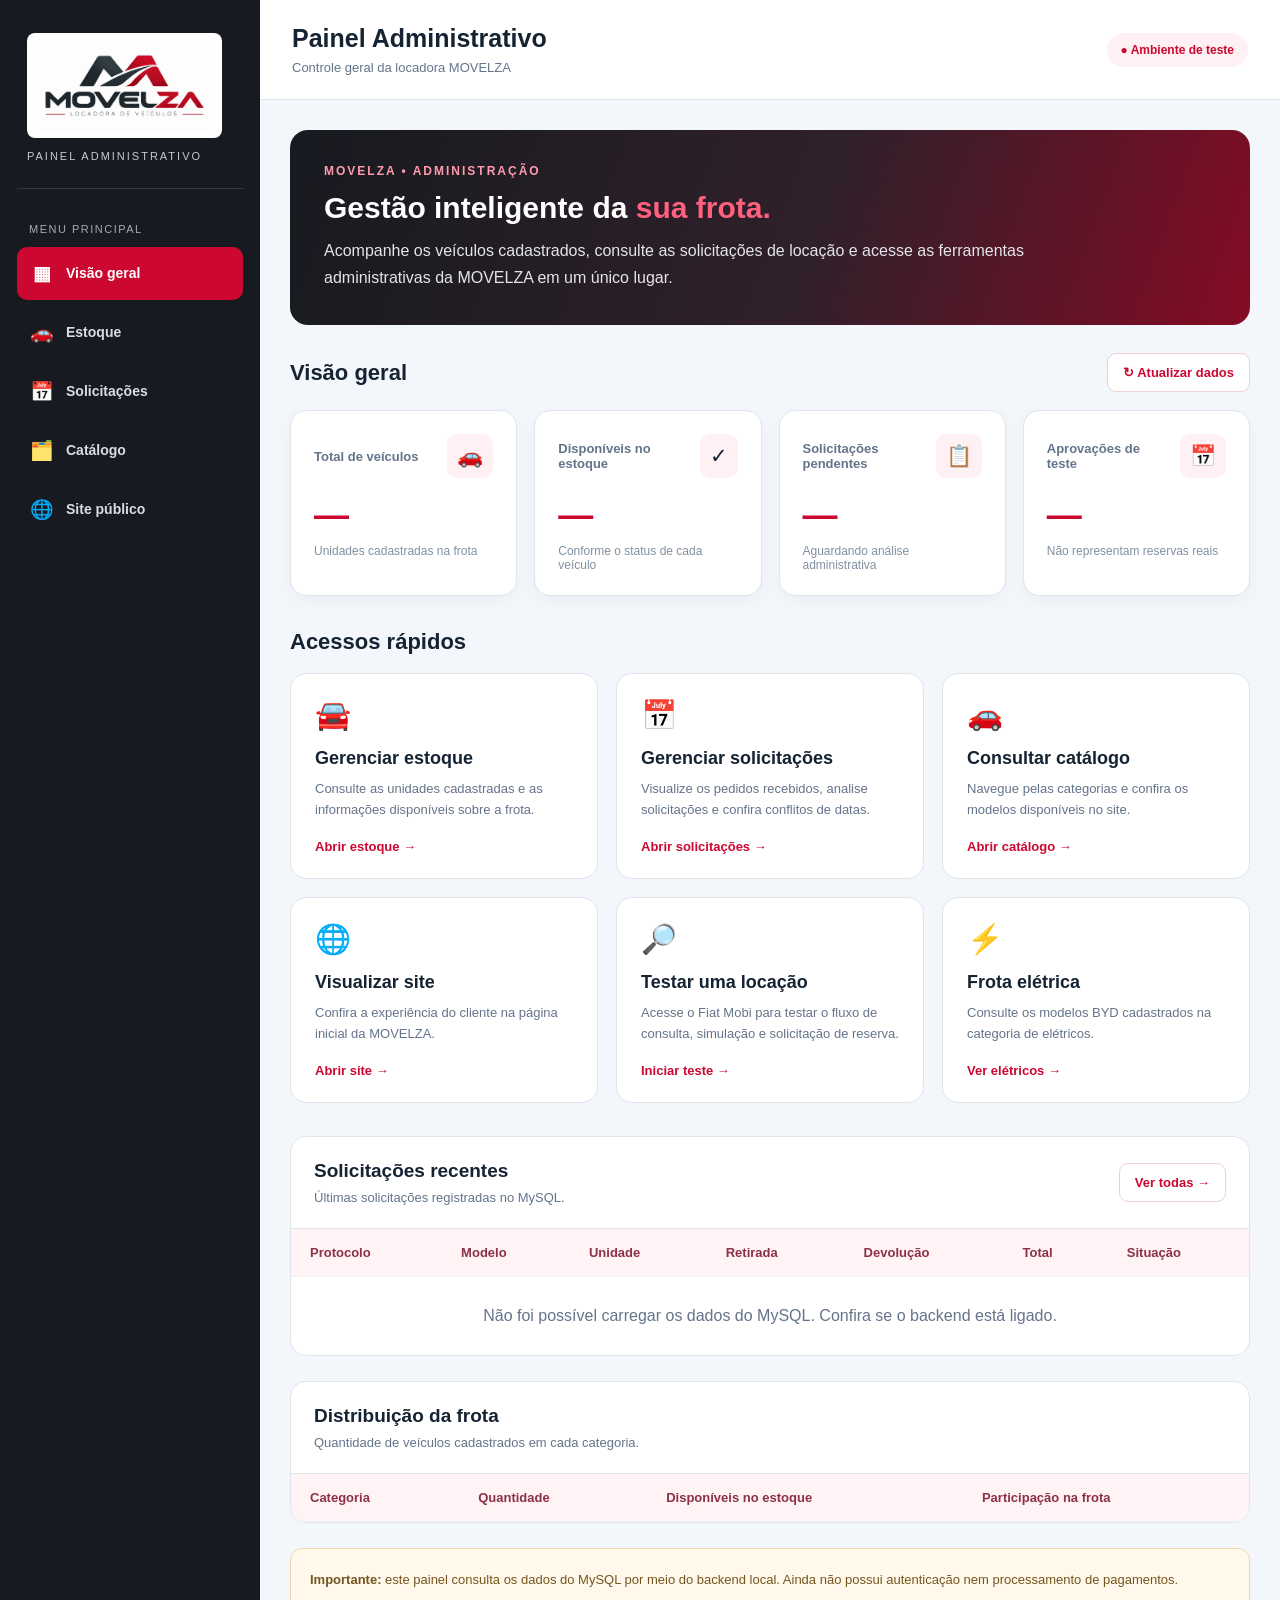
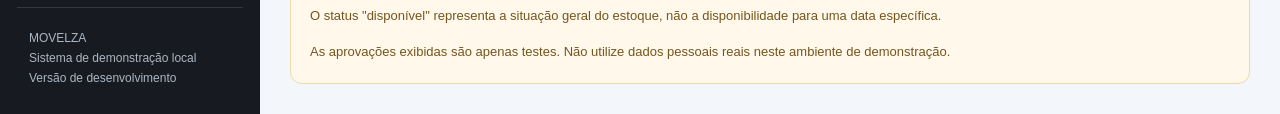
<file: frontend/admin.html>
<!DOCTYPE html>
<html lang="pt-BR">
<head>
  <meta charset="UTF-8">
  <meta name="viewport" content="width=device-width, initial-scale=1.0">
  <title>Painel Administrativo | MOVELZA</title>

  <style>
    :root {
      --vermelho: #cc0830;
      --vermelho-escuro: #a50727;
      --grafite: #171a20;
      --fundo: #f3f6fa;
      --borda: #e0e5ec;
      --texto: #152333;
      --cinza: #64748b;
    }

    * {
      box-sizing: border-box;
    }

    body {
      margin: 0;
      font-family: Arial, sans-serif;
      background: var(--fundo);
      color: var(--texto);
    }

    a {
      color: inherit;
      text-decoration: none;
    }

    button {
      font: inherit;
      cursor: pointer;
    }

    .app {
      display: flex;
      min-height: 100vh;
    }

    .sidebar {
      width: 260px;
      flex-shrink: 0;
      background: var(--grafite);
      color: white;
      padding: 25px 17px;
      display: flex;
      flex-direction: column;
    }

    .marca {
      padding: 8px 10px 26px;
      border-bottom: 1px solid #ffffff20;
      margin-bottom: 22px;
    }

    .marca img {
      display: block;
      width: 195px;
      max-width: 100%;
      height: auto;
      background: white;
      border-radius: 8px;
      padding: 7px;
    }

    .marca small {
      display: block;
      margin-top: 12px;
      color: #c2cad4;
      letter-spacing: 2px;
      font-size: 11px;
    }

    .menu-titulo {
      color: #a4aab3;
      font-size: 11px;
      text-transform: uppercase;
      letter-spacing: 1.5px;
      margin: 12px;
    }

    .menu-link {
      display: flex;
      align-items: center;
      gap: 12px;
      padding: 15px 13px;
      margin-bottom: 6px;
      border-radius: 10px;
      color: #d9dce2;
      font-size: 14px;
      font-weight: bold;
      transition: 0.2s;
    }

    .menu-link:hover {
      background: #ffffff15;
      color: white;
    }

    .menu-link.ativo {
      background: var(--vermelho);
      color: white;
    }

    .menu-icone {
      width: 24px;
      text-align: center;
      font-size: 19px;
    }

    .sidebar-rodape {
      margin-top: auto;
      border-top: 1px solid #ffffff20;
      padding: 20px 12px 0;
      color: #adb7c3;
      font-size: 12px;
      line-height: 1.7;
    }

    .principal {
      flex: 1;
      min-width: 0;
    }

    .topbar {
      display: flex;
      align-items: center;
      justify-content: space-between;
      gap: 16px;
      flex-wrap: wrap;
      padding: 24px 32px;
      background: white;
      border-bottom: 1px solid var(--borda);
    }

    .topbar h1 {
      margin: 0;
      font-size: 25px;
    }

    .topbar p {
      margin: 7px 0 0;
      color: var(--cinza);
      font-size: 13px;
    }

    .ambiente {
      padding: 10px 14px;
      border-radius: 30px;
      background: #fff0f3;
      color: var(--vermelho);
      font-size: 12px;
      font-weight: bold;
    }

    .conteudo {
      max-width: 1500px;
      margin: auto;
      padding: 30px;
    }

    .boas-vindas {
      background: linear-gradient(
        110deg,
        #171a20 0%,
        #30202a 55%,
        #850b24 100%
      );
      border-radius: 18px;
      color: white;
      padding: 34px;
      margin-bottom: 28px;
    }

    .boas-vindas .subtitulo {
      color: #ff9bad;
      letter-spacing: 2px;
      font-size: 12px;
      font-weight: bold;
      margin-bottom: 13px;
    }

    .boas-vindas h2 {
      margin: 0 0 12px;
      font-size: 30px;
    }

    .boas-vindas h2 span {
      color: #ff607e;
    }

    .boas-vindas p {
      color: #e3e5e9;
      line-height: 1.7;
      margin: 0;
      max-width: 750px;
    }

    .secao-titulo {
      display: flex;
      justify-content: space-between;
      align-items: center;
      gap: 15px;
      flex-wrap: wrap;
      margin-bottom: 18px;
    }

    .secao-titulo h2 {
      margin: 0;
      font-size: 22px;
    }

    .atualizar,
    .botao-link {
      display: inline-block;
      background: white;
      color: var(--vermelho);
      border: 1px solid #efd0d7;
      border-radius: 9px;
      padding: 11px 15px;
      font-size: 13px;
      font-weight: bold;
    }

    .atualizar:hover,
    .botao-link:hover {
      background: #fff0f3;
    }

    .indicadores {
      display: grid;
      grid-template-columns: repeat(4, minmax(0, 1fr));
      gap: 17px;
      margin-bottom: 33px;
    }

    .indicador {
      background: white;
      border: 1px solid var(--borda);
      border-radius: 16px;
      padding: 23px;
      box-shadow: 0 6px 18px #17233009;
    }

    .indicador-topo {
      display: flex;
      align-items: center;
      justify-content: space-between;
      gap: 10px;
      margin-bottom: 17px;
    }

    .indicador-topo span:first-child {
      font-size: 13px;
      font-weight: bold;
      color: var(--cinza);
    }

    .indicador-icone {
      background: #fff0f3;
      border-radius: 10px;
      padding: 10px;
      font-size: 21px;
    }

    .indicador strong {
      display: block;
      color: var(--vermelho);
      font-size: 35px;
    }

    .indicador small {
      display: block;
      color: #8190a1;
      font-size: 12px;
      margin-top: 9px;
    }

    .atalhos {
      display: grid;
      grid-template-columns: repeat(3, minmax(0, 1fr));
      gap: 18px;
      margin-bottom: 33px;
    }

    .atalho {
      display: flex;
      flex-direction: column;
      min-height: 205px;
      padding: 24px;
      background: white;
      border: 1px solid var(--borda);
      border-radius: 16px;
      transition: 0.2s;
    }

    .atalho:hover {
      transform: translateY(-4px);
      border-color: #f2b5c3;
      box-shadow: 0 12px 25px #17233015;
    }

    .atalho-icone {
      font-size: 29px;
      margin-bottom: 16px;
    }

    .atalho h3 {
      margin: 0 0 10px;
      font-size: 18px;
    }

    .atalho p {
      color: var(--cinza);
      font-size: 13px;
      line-height: 1.6;
      margin: 0 0 18px;
    }

    .atalho .abrir {
      margin-top: auto;
      color: var(--vermelho);
      font-size: 13px;
      font-weight: bold;
    }

    .painel {
      background: white;
      border: 1px solid var(--borda);
      border-radius: 16px;
      overflow: hidden;
      margin-bottom: 25px;
    }

    .painel-cabecalho {
      display: flex;
      justify-content: space-between;
      align-items: center;
      gap: 15px;
      flex-wrap: wrap;
      padding: 23px;
      border-bottom: 1px solid var(--borda);
    }

    .painel-cabecalho h2 {
      margin: 0 0 8px;
      font-size: 19px;
    }

    .painel-cabecalho p {
      margin: 0;
      color: var(--cinza);
      font-size: 13px;
    }

    .tabela-scroll {
      overflow-x: auto;
    }

    table {
      width: 100%;
      min-width: 750px;
      border-collapse: collapse;
    }

    th,
    td {
      text-align: left;
      padding: 16px 19px;
      border-bottom: 1px solid #edf0f4;
      font-size: 13px;
    }

    th {
      background: #fff3f5;
      color: #8c3146;
      font-weight: bold;
    }

    td strong {
      color: var(--texto);
    }

    tr:last-child td {
      border-bottom: none;
    }

    .barra {
      width: 100%;
      height: 9px;
      background: #f0e4e8;
      border-radius: 20px;
      overflow: hidden;
    }

    .barra span {
      display: block;
      height: 100%;
      background: var(--vermelho);
      border-radius: 20px;
    }

    .tag {
      display: inline-block;
      padding: 7px 11px;
      border-radius: 30px;
      background: #edf1f5;
      color: #465569;
      font-size: 12px;
      font-weight: bold;
      white-space: nowrap;
    }

    .tag.pendente {
      background: #fff0d5;
      color: #865600;
    }

    .tag.aprovada,
    .tag.confirmada {
      background: #def7e8;
      color: #157444;
    }

    .tag.recusada,
    .tag.cancelada {
      background: #ffe5e9;
      color: #b11e3b;
    }

    .vazio {
      padding: 30px;
      text-align: center;
      color: var(--cinza);
    }

    .aviso {
      padding: 19px;
      background: #fff8eb;
      border: 1px solid #f0d9a9;
      border-radius: 12px;
      color: #74561e;
      font-size: 13px;
      line-height: 1.8;
    }

    @media (max-width: 1150px) {
      .indicadores {
        grid-template-columns: repeat(2, 1fr);
      }

      .atalhos {
        grid-template-columns: repeat(2, 1fr);
      }
    }

    @media (max-width: 800px) {
      .app {
        display: block;
      }

      .sidebar {
        width: 100%;
        padding: 15px;
      }

      .marca {
        padding-bottom: 15px;
        margin-bottom: 10px;
      }

      .menu {
        display: flex;
        overflow-x: auto;
        gap: 7px;
      }

      .menu-titulo,
      .sidebar-rodape {
        display: none;
      }

      .menu-link {
        flex-shrink: 0;
        white-space: nowrap;
      }

      .topbar {
        padding: 20px;
      }

      .conteudo {
        padding: 20px;
      }
    }

    @media (max-width: 550px) {
      .indicadores,
      .atalhos {
        grid-template-columns: 1fr;
      }

      .boas-vindas {
        padding: 24px;
      }

      .boas-vindas h2 {
        font-size: 24px;
      }
    }
  </style>
</head>

<body>

<div class="app">

  <!-- MENU LATERAL -->
  <aside class="sidebar">

    <div class="marca">
      <a href="index.html">
        <img
          src="img/logo-MOVELZA.png"
          alt="MOVELZA - Locadora de Veículos"
        >
      </a>
      <small>PAINEL ADMINISTRATIVO</small>
    </div>

    <div class="menu-titulo">Menu principal</div>

    <nav class="menu">

      <a class="menu-link ativo" href="admin.html">
        <span class="menu-icone">▦</span>
        Visão geral
      </a>

      <a class="menu-link" href="estoque.html">
        <span class="menu-icone">🚗</span>
        Estoque
      </a>

      <a class="menu-link" href="reservas-admin.html">
        <span class="menu-icone">📅</span>
        Solicitações
      </a>

      <a class="menu-link" href="veiculos.html">
        <span class="menu-icone">🗂️</span>
        Catálogo
      </a>

      <a class="menu-link" href="index.html">
        <span class="menu-icone">🌐</span>
        Site público
      </a>

    </nav>

    <div class="sidebar-rodape">
      MOVELZA<br>
      Sistema de demonstração local<br>
      Versão de desenvolvimento
    </div>

  </aside>

  <!-- CONTEÚDO PRINCIPAL -->
  <div class="principal">

    <header class="topbar">
      <div>
        <h1>Painel Administrativo</h1>
        <p>Controle geral da locadora MOVELZA</p>
      </div>

      <span class="ambiente">
        ● Ambiente de teste
      </span>
    </header>

    <main class="conteudo">

      <!-- APRESENTAÇÃO -->
      <section class="boas-vindas">
        <div class="subtitulo">
          MOVELZA • ADMINISTRAÇÃO
        </div>

        <h2>
          Gestão inteligente da <span>sua frota.</span>
        </h2>

        <p>
          Acompanhe os veículos cadastrados, consulte
          as solicitações de locação e acesse as ferramentas
          administrativas da MOVELZA em um único lugar.
        </p>
      </section>

      <!-- INDICADORES -->
      <div class="secao-titulo">
        <h2>Visão geral</h2>

        <button
          class="atualizar"
          id="atualizar"
          type="button"
        >
          ↻ Atualizar dados
        </button>
      </div>

      <section class="indicadores">

        <article class="indicador">
          <div class="indicador-topo">
            <span>Total de veículos</span>
            <span class="indicador-icone">🚗</span>
          </div>

          <strong id="total-veiculos">—</strong>
          <small>Unidades cadastradas na frota</small>
        </article>

        <article class="indicador">
          <div class="indicador-topo">
            <span>Disponíveis no estoque</span>
            <span class="indicador-icone">✓</span>
          </div>

          <strong id="disponiveis">—</strong>
          <small>Conforme o status de cada veículo</small>
        </article>

        <article class="indicador">
          <div class="indicador-topo">
            <span>Solicitações pendentes</span>
            <span class="indicador-icone">📋</span>
          </div>

          <strong id="pendentes">—</strong>
          <small>Aguardando análise administrativa</small>
        </article>

        <article class="indicador">
          <div class="indicador-topo">
            <span>Aprovações de teste</span>
            <span class="indicador-icone">📅</span>
          </div>

          <strong id="aprovadas">—</strong>
          <small>Não representam reservas reais</small>
        </article>

      </section>

      <!-- ACESSOS RÁPIDOS -->
      <div class="secao-titulo">
        <h2>Acessos rápidos</h2>
      </div>

      <section class="atalhos">

        <a class="atalho" href="estoque.html">
          <span class="atalho-icone">🚘</span>
          <h3>Gerenciar estoque</h3>
          <p>
            Consulte as unidades cadastradas e as informações
            disponíveis sobre a frota.
          </p>
          <span class="abrir">Abrir estoque →</span>
        </a>

        <a class="atalho" href="reservas-admin.html">
          <span class="atalho-icone">📅</span>
          <h3>Gerenciar solicitações</h3>
          <p>
            Visualize os pedidos recebidos,
            analise solicitações e confira conflitos
            de datas.
          </p>
          <span class="abrir">Abrir solicitações →</span>
        </a>

        <a class="atalho" href="veiculos.html">
          <span class="atalho-icone">🚗</span>
          <h3>Consultar catálogo</h3>
          <p>
            Navegue pelas categorias e confira
            os modelos disponíveis no site.
          </p>
          <span class="abrir">Abrir catálogo →</span>
        </a>

        <a class="atalho" href="index.html">
          <span class="atalho-icone">🌐</span>
          <h3>Visualizar site</h3>
          <p>
            Confira a experiência do cliente
            na página inicial da MOVELZA.
          </p>
          <span class="abrir">Abrir site →</span>
        </a>

        <a
          class="atalho"
          href="detalhes.html?categoria=economico&modelo=Fiat%20Mobi"
        >
          <span class="atalho-icone">🔎</span>
          <h3>Testar uma locação</h3>
          <p>
            Acesse o Fiat Mobi para testar
            o fluxo de consulta, simulação
            e solicitação de reserva.
          </p>
          <span class="abrir">Iniciar teste →</span>
        </a>

        <a
          class="atalho"
          href="modelos.html?categoria=eletricos"
        >
          <span class="atalho-icone">⚡</span>
          <h3>Frota elétrica</h3>
          <p>
            Consulte os modelos BYD cadastrados
            na categoria de elétricos.
          </p>
          <span class="abrir">Ver elétricos →</span>
        </a>

      </section>

      <!-- SOLICITAÇÕES RECENTES -->
      <section class="painel">

        <div class="painel-cabecalho">
          <div>
            <h2>Solicitações recentes</h2>
            <p>
              Últimas solicitações registradas no MySQL.
            </p>
          </div>

          <a
            class="botao-link"
            href="reservas-admin.html"
          >
            Ver todas →
          </a>
        </div>

        <div class="tabela-scroll">
          <table>
            <thead>
            <tr>
              <th>Protocolo</th>
              <th>Modelo</th>
              <th>Unidade</th>
              <th>Retirada</th>
              <th>Devolução</th>
              <th>Total</th>
              <th>Situação</th>
            </tr>
            </thead>

            <tbody id="tabela-solicitacoes"></tbody>
          </table>
        </div>

        <div
          id="sem-solicitacoes"
          class="vazio"
          hidden
        >
          Nenhuma solicitação registrada.
        </div>

      </section>

      <!-- DISTRIBUIÇÃO DA FROTA -->
      <section class="painel">

        <div class="painel-cabecalho">
          <div>
            <h2>Distribuição da frota</h2>
            <p>
              Quantidade de veículos cadastrados
              em cada categoria.
            </p>
          </div>
        </div>

        <div class="tabela-scroll">
          <table>
            <thead>
            <tr>
              <th>Categoria</th>
              <th>Quantidade</th>
              <th>Disponíveis no estoque</th>
              <th>Participação na frota</th>
            </tr>
            </thead>

            <tbody id="tabela-frota"></tbody>
          </table>
        </div>

      </section>

      <!-- AVISO -->
      <div class="aviso">
        <strong>Importante:</strong>
        este painel consulta os dados do MySQL por meio do backend local.
        Ainda não possui autenticação nem processamento de pagamentos.

        <p>
          O status "disponível" representa a situação
          geral do estoque, não a disponibilidade
          para uma data específica.
        </p>

        As aprovações exibidas são apenas testes.
        Não utilize dados pessoais reais neste
        ambiente de demonstração.
      </div>

    </main>
  </div>
</div>

<script>
  (function () {
    "use strict";
    const API = "http://localhost:8080/api";
    const $ = id => document.getElementById(id);
    const categorias = {
      economico: "Econômico", hatch: "Hatch", sedan: "Sedan", suv: "SUV",
      "7lugares": "7 Lugares", picapes: "Picapes", utilitarios: "Utilitários",
      vans: "Vans", premium: "Premium", eletricos: "Elétricos"
    };
    const nomesStatus = {
      pendente: "Pendente", confirmada: "Confirmada", cancelada: "Cancelada"
    };

    function moeda(valor) {
      if (valor == null || valor === "") return "—";
      const n = Number(valor);
      return Number.isFinite(n) ? n.toLocaleString("pt-BR", {style: "currency", currency: "BRL"}) : "—";
    }
    function data(valor) {
      if (!valor) return "—";
      const d = new Date(valor);
      return Number.isNaN(d.getTime()) ? "—" : d.toLocaleString("pt-BR");
    }
    function celula(tr, valor) {
      const td = document.createElement("td");
      td.textContent = String(valor ?? "—");
      tr.appendChild(td);
      return td;
    }
    function status(r) { return String(r.status || "").toLowerCase(); }

    function renderizarVeiculos(veiculos) {
      $("total-veiculos").textContent = veiculos.length;
      const disponiveis = veiculos.filter(v => String(v.status || "").toLowerCase() === "disponivel");
      $("disponiveis").textContent = disponiveis.length;
      const tabela = $("tabela-frota");
      tabela.replaceChildren();
      for (const [chave, nome] of Object.entries(categorias)) {
        const itens = veiculos.filter(v => String(v.categoria || "").toLowerCase() === chave);
        const livres = itens.filter(v => String(v.status || "").toLowerCase() === "disponivel");
        const tr = document.createElement("tr");
        const tdNome = celula(tr, nome);
        const strong = document.createElement("strong");
        strong.textContent = nome;
        tdNome.replaceChildren(strong);
        celula(tr, itens.length);
        celula(tr, livres.length);
        const tdBarra = celula(tr, "");
        const barra = document.createElement("div");
        barra.className = "barra";
        const preenchimento = document.createElement("span");
        preenchimento.style.width = (veiculos.length ? 100 * itens.length / veiculos.length : 0) + "%";
        barra.appendChild(preenchimento);
        tdBarra.appendChild(barra);
        tabela.appendChild(tr);
      }
    }

    function renderizarReservas(reservas) {
      $("pendentes").textContent = reservas.filter(r => status(r) === "pendente").length;
      $("aprovadas").textContent = reservas.filter(r => status(r) === "confirmada").length;
      const tabela = $("tabela-solicitacoes");
      tabela.replaceChildren();
      const recentes = [...reservas].sort((a, b) => (new Date(b.criadoEm).getTime() || 0) - (new Date(a.criadoEm).getTime() || 0)).slice(0, 5);
      $("sem-solicitacoes").hidden = recentes.length > 0;
      for (const r of recentes) {
        const tr = document.createElement("tr");
        celula(tr, r.id);
        celula(tr, r.modelo);
        celula(tr, r.unidade);
        celula(tr, data(r.retirada));
        celula(tr, data(r.devolucao));
        celula(tr, moeda(r.total));
        const tdStatus = celula(tr, "");
        const tag = document.createElement("span");
        const s = status(r);
        tag.className = "tag " + s;
        tag.textContent = nomesStatus[s] || r.status || "—";
        tdStatus.appendChild(tag);
        tabela.appendChild(tr);
      }
    }

    async function obterLista(caminho) {
      const resposta = await fetch(API + caminho, {cache: "no-store"});
      if (!resposta.ok) throw new Error("HTTP " + resposta.status + " em " + caminho);
      const dados = await resposta.json();
      if (!Array.isArray(dados)) throw new Error("Resposta inesperada em " + caminho);
      return dados;
    }

    async function atualizarPainel() {
      const botao = $("atualizar");
      botao.disabled = true;
      try {
        const [veiculos, reservas] = await Promise.all([
          obterLista("/veiculos"), obterLista("/reservas")
        ]);
        renderizarVeiculos(veiculos);
        renderizarReservas(reservas);
      } catch (erro) {
        console.error("Erro ao consultar MOVELZA:", erro);
        $("total-veiculos").textContent = "—";
        $("disponiveis").textContent = "—";
        $("pendentes").textContent = "—";
        $("aprovadas").textContent = "—";
        $("tabela-frota").replaceChildren();
        $("tabela-solicitacoes").replaceChildren();
        $("sem-solicitacoes").hidden = false;
        $("sem-solicitacoes").textContent = "Não foi possível carregar os dados do MySQL. Confira se o backend está ligado.";
      } finally {
        botao.disabled = false;
      }
    }
    $("atualizar").addEventListener("click", atualizarPainel);
    window.addEventListener("focus", atualizarPainel);
    atualizarPainel();
  })();
</script>

</body>
</html>
</file>
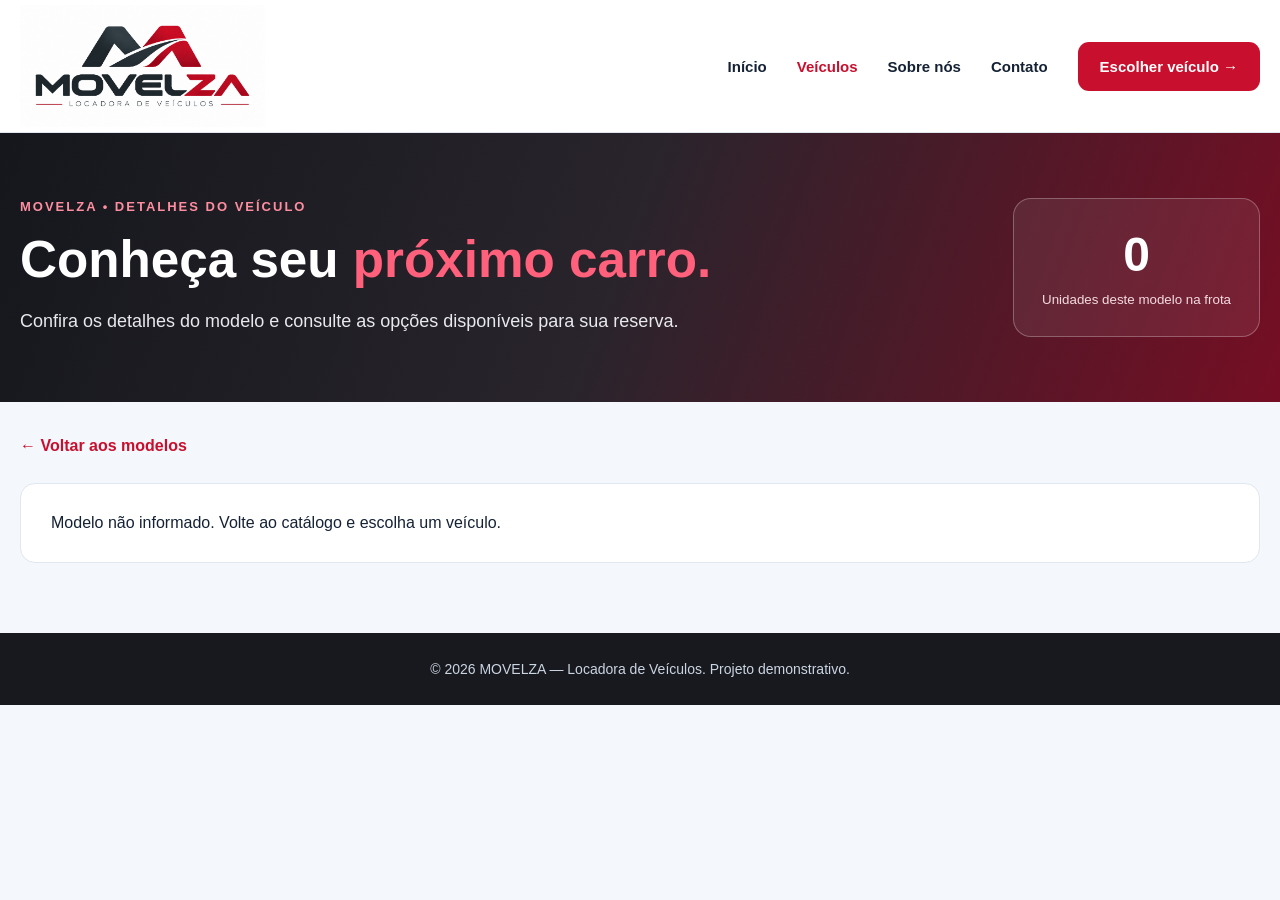
<file: frontend/detalhes.html>
<!DOCTYPE html>
<html lang="pt-BR">
<head>
  <meta charset="UTF-8">
  <meta name="viewport" content="width=device-width, initial-scale=1.0">
  <title>Detalhes do veículo | MOVELZA</title>

  <style>
    :root {
      --vermelho: #c8102e;
      --vermelho-escuro: #a60925;
      --rosa: #ff607b;
      --grafite: #17191f;
      --texto: #152235;
      --cinza: #64748b;
      --fundo: #f4f7fb;
      --borda: #e0e7ef;
    }

    * {
      box-sizing: border-box;
    }

    body {
      margin: 0;
      font-family: Arial, Helvetica, sans-serif;
      background: var(--fundo);
      color: var(--texto);
    }

    a {
      text-decoration: none;
      color: inherit;
    }

    .container {
      width: min(1280px, calc(100% - 40px));
      margin: auto;
    }

    /* CABEÇALHO */

    header {
      background: #fff;
      border-bottom: 1px solid var(--borda);
    }

    .cabecalho {
      min-height: 132px;
      display: flex;
      align-items: center;
      justify-content: space-between;
      gap: 25px;
    }

    .logo img {
      display: block;
      width: 245px;
      max-width: 100%;
      height: auto;
    }

    nav {
      display: flex;
      align-items: center;
      gap: 30px;
      flex-wrap: wrap;
    }

    nav a {
      font-size: 15px;
      font-weight: bold;
      transition: color .2s;
    }

    nav a:hover,
    nav a.ativo {
      color: var(--vermelho);
    }

    .botao-menu {
      display: inline-block;
      background: var(--vermelho);
      color: white;
      padding: 16px 22px;
      border-radius: 11px;
      font-weight: bold;
    }

    .botao-menu:hover {
      background: var(--vermelho-escuro);
    }

    .menu-toggle { display: none; border: 1px solid var(--borda); background: white; color: var(--vermelho); border-radius: 10px; padding: 11px 14px; font-weight: bold; cursor: pointer; }
    .menu-toggle:focus-visible, nav a:focus-visible { outline: 3px solid var(--rosa); outline-offset: 3px; }

    /* BANNER */

    .banner {
      background:
        linear-gradient(
          110deg,
          #15171d 0%,
          #29242c 48%,
          #760e24 100%
        );
      color: #fff;
      padding: 65px 0;
    }

    .banner-conteudo {
      display: flex;
      align-items: center;
      justify-content: space-between;
      gap: 30px;
    }

    .banner .etiqueta {
      color: #ff8da0;
      font-size: 13px;
      font-weight: bold;
      letter-spacing: 2px;
      text-transform: uppercase;
    }

    .banner h1 {
      font-size: clamp(35px, 4vw, 58px);
      margin: 18px 0;
      line-height: 1.1;
    }

    .banner h1 span {
      color: var(--rosa);
    }

    .banner p {
      color: #e8e9ed;
      font-size: 18px;
      line-height: 1.7;
      margin-bottom: 0;
    }

    .banner-numero {
      min-width: 200px;
      padding: 28px;
      text-align: center;
      border: 1px solid #ffffff45;
      background: #ffffff12;
      border-radius: 18px;
    }

    .banner-numero strong {
      display: block;
      font-size: 48px;
      margin-bottom: 8px;
    }

    .banner-numero small {
      color: #f4dbe0;
    }

    /* CONTEÚDO */

    main {
      padding-top: 35px;
      padding-bottom: 70px;
    }

    .voltar {
      display: inline-block;
      color: var(--vermelho);
      font-weight: bold;
      margin-bottom: 28px;
    }

    .layout {
      display: grid;
      grid-template-columns: 1.1fr 1fr;
      gap: 28px;
      align-items: start;
    }

    .foto,
    .informacoes,
    .unidades {
      background: white;
      border: 1px solid var(--borda);
      border-radius: 20px;
      padding: 24px;
      box-shadow: 0 8px 24px #1723300a;
    }

    .foto img {
      display: block;
      width: 100%;
      aspect-ratio: 16 / 10;
      object-fit: cover;
      border-radius: 14px;
      background: #eef2f7;
    }

    .sem-foto {
      display: flex;
      align-items: center;
      justify-content: center;
      min-height: 280px;
      text-align: center;
      padding: 30px;
      background: #f0f3f7;
      color: var(--cinza);
      border-radius: 14px;
    }

    .etiqueta-modelo {
      display: inline-block;
      color: var(--vermelho);
      background: #fff0f3;
      border-radius: 50px;
      padding: 9px 14px;
      font-weight: bold;
      font-size: 13px;
    }

    .informacoes h2 {
      font-size: clamp(28px, 3vw, 38px);
      margin: 18px 0 10px;
    }

    .muted {
      color: var(--cinza);
      line-height: 1.7;
    }

    .preco {
      font-size: 29px;
      font-weight: bold;
      color: var(--vermelho);
      margin: 25px 0 8px;
    }

    .dados {
      display: grid;
      grid-template-columns: 1fr 1fr;
      gap: 14px;
      margin: 25px 0;
    }

    .dados div {
      padding: 16px;
      background: #f5f7fa;
      border: 1px solid #eef1f5;
      border-radius: 12px;
    }

    .dados small {
      display: block;
      color: var(--cinza);
      margin-bottom: 8px;
    }

    .dados strong {
      overflow-wrap: anywhere;
    }

    .botao {
      display: inline-block;
      background: var(--vermelho);
      color: white;
      padding: 17px 25px;
      border-radius: 11px;
      font-size: 15px;
      font-weight: bold;
      border: none;
      cursor: pointer;
      transition: background .2s;
    }

    .botao:hover:not(:disabled) {
      background: var(--vermelho-escuro);
    }

    .botao:disabled {
      background: #a9b4c1;
      cursor: not-allowed;
    }

    .botao-reserva {
      width: 100%;
    }

    .aviso {
      margin-top: 20px;
      padding: 16px;
      background: #fff8e9;
      border: 1px solid #f0dfb6;
      border-radius: 12px;
      line-height: 1.6;
      color: #725420;
      font-size: 14px;
    }

    /* UNIDADES */

    .unidades {
      margin-top: 30px;
    }

    .unidades h2 {
      margin-top: 0;
      font-size: 26px;
    }

    .unidade {
      display: flex;
      align-items: center;
      justify-content: space-between;
      flex-wrap: wrap;
      gap: 15px;
      border-top: 1px solid var(--borda);
      padding: 18px 0;
    }

    .unidade-descricao {
      display: flex;
      flex-direction: column;
      gap: 6px;
    }

    .unidade-descricao small {
      color: var(--cinza);
    }

    .unidade-situacao {
      text-align: right;
      line-height: 1.7;
    }

    .unidade-situacao strong {
      display: block;
      color: var(--vermelho);
    }

    .erro {
      background: white;
      padding: 30px;
      border-radius: 15px;
      border: 1px solid var(--borda);
    }

    footer {
      background: var(--grafite);
      color: #cbd5e1;
      text-align: center;
      padding: 28px 20px;
      font-size: 14px;
    }

    /* CELULAR */

    @media (max-width: 850px) {
      .cabecalho { min-height: 76px; padding: 10px 0; flex-wrap: wrap; gap: 10px; }
      .logo img { width: 170px; }
      .menu-toggle { display: inline-block; margin-left: auto; }
      nav { display: none; flex-basis: 100%; width: 100%; flex-direction: column; align-items: stretch; gap: 0; padding: 8px 0 12px; }
      nav.aberto { display: flex; }
      nav a { padding: 12px; border-top: 1px solid var(--borda); }
      nav a.botao-menu { text-align: center; margin-top: 8px; }

      .banner-conteudo {
        flex-direction: column;
        align-items: flex-start;
      }

      .banner-numero {
        width: 100%;
      }

      .layout {
        grid-template-columns: 1fr;
      }
    }

    @media (max-width: 480px) {
      .container {
        width: calc(100% - 28px);
      }

      .logo img { width: 165px; }

      .banner {
        padding: 45px 0;
      }

      .dados {
        grid-template-columns: 1fr;
      }

      .foto,
      .informacoes,
      .unidades {
        padding: 17px;
      }

      .unidade-situacao {
        text-align: left;
      }
    }
  </style>
</head>

<body>

<header>
  <div class="container cabecalho">

    <div class="logo">
      <a href="index.html">
        <img
          src="img/logo-MOVELZA.png"
          alt="MOVELZA - Locadora de Veículos"
        >
      </a>
    </div>

    <button class="menu-toggle" id="menu-toggle" type="button" aria-controls="menu-navegacao" aria-expanded="false">☰ Menu</button>
    <nav id="menu-navegacao">
      <a href="index.html">Início</a>
      <a href="veiculos.html" class="ativo">Veículos</a>
      <a href="index.html#sobre">Sobre nós</a>
      <a href="index.html#contato">Contato</a>
      <a href="veiculos.html" class="botao-menu">
        Escolher veículo →
      </a>
    </nav>

  </div>
</header>

<section class="banner">
  <div class="container banner-conteudo">

    <div>
      <div class="etiqueta">
        MOVELZA • DETALHES DO VEÍCULO
      </div>

      <h1>
        Conheça seu <span>próximo carro.</span>
      </h1>

      <p>
        Confira os detalhes do modelo e consulte
        as opções disponíveis para sua reserva.
      </p>
    </div>

    <div class="banner-numero">
      <strong id="quantidade-banner">—</strong>
      <small>Unidades deste modelo na frota</small>
    </div>

  </div>
</section>

<main class="container">

  <a class="voltar" id="voltar" href="veiculos.html">
    ← Voltar aos modelos
  </a>

  <div id="conteudo"></div>

</main>

<footer>
  © 2026 MOVELZA — Locadora de Veículos.
  Projeto demonstrativo.
</footer>

<script src="estoque.js"></script>

<script>
  (function () {
    "use strict";

    const menuBotao = document.getElementById("menu-toggle");
    const menu = document.getElementById("menu-navegacao");
    menuBotao.addEventListener("click", () => {
      const aberto = menu.classList.toggle("aberto");
      menuBotao.setAttribute("aria-expanded", String(aberto));
      menuBotao.textContent = aberto ? "✕ Fechar" : "☰ Menu";
    });
    menu.querySelectorAll("a").forEach(link => link.addEventListener("click", () => {
      menu.classList.remove("aberto");
      menuBotao.setAttribute("aria-expanded", "false");
      menuBotao.textContent = "☰ Menu";
    }));

    const nomes = {
      economico: "Econômico", hatch: "Hatch", sedan: "Sedan", suv: "SUV",
      "7lugares": "7 Lugares", picapes: "Picapes", utilitarios: "Utilitários",
      vans: "Vans", premium: "Premium", eletricos: "Elétricos"
    };

    const imagens = {
      "Fiat Mobi": "economico/fiat-mobi.png",
      "Renault Kwid": "economico/renault-kwid.png",
      "Volkswagen Polo": "hatch/volkswagen-polo.png",
      "Chevrolet Onix Hatch": "hatch/chevrolet-onix.png",
      "Hyundai HB20": "hatch/hyundai-hb20.png",
      "Renault Sandero": "hatch/renault-sandero.png",
      "Chevrolet Onix Plus": "sedan/chevrolet-onix-plus.png",
      "Volkswagen Virtus": "sedan/volkswagen-virtus.png",
      "Fiat Cronos": "sedan/fiat-cronos.png",
      "Hyundai HB20S": "sedan/hyundai-hb20s.png",
      "Volkswagen T-Cross": "suv/t-cross.png",
      "Hyundai Creta": "suv/creta.png",
      "Toyota Corolla Cross": "suv/corolla-cross.png",
      "Honda HR-V": "suv/hr-v.png",
      "Toyota SW4": "7lugares/toyota-sw4.png",
      "Jeep Commander": "7lugares/jeep-commander.png",
      "Chevrolet Spin": "7lugares/chevrolet-spin.png",
      "Mitsubishi Outlander": "7lugares/mitsubishi-outlander.png",
      "Fiat Strada": "picapes/fiat-strada.png",
      "Chevrolet Montana": "picapes/montana.png",
      "Fiat Toro": "picapes/toro.png",
      "Ford Ranger": "picapes/ranger.png",
      "Toyota Hilux": "picapes/hilux.png",
      "Chevrolet S10": "picapes/s10.png",
      "Fiat Fiorino": "utilitarios/fiorino.png",
      "Renault Kangoo": "utilitarios/kangoo.png",
      "Peugeot Partner Rapid": "utilitarios/partner-rapid.png",
      "Renault Master": "vans/renault-master.png",
      "Fiat Ducato": "vans/fiat-ducato.png",
      "BMW 320i": "premium/bmw-320i.png",
      "Mercedes-Benz C 200": "premium/mercedes-c200.png",
      "Audi A3 Sedan": "premium/audi-a3.png",
      "Volvo EX30": "premium/volvo-ex30.png",
      "BMW X1": "premium/bmw-x1.png",
      "Audi Q3": "premium/audi-q3.png",
      "BYD Dolphin": "eletricos/byd-dolphin.png",
      "BYD Song Plus": "eletricos/byd-song-plus.png",
      "BYD Seal": "eletricos/byd-seal.png",
      "BYD Yuan Plus": "eletricos/byd-yuan-plus.png",
      "BYD Dolphin Mini": "eletricos/byd-dolphin-mini.png",
      "BYD Tan": "eletricos/byd-tan.png",
      "BYD King": "eletricos/byd-king.png",
      "BYD Seal U": "eletricos/byd-seal-u.png"
    };

    const params = new URLSearchParams(window.location.search);
    const modelo = params.get("modelo") || "";
    const categoria = params.get("categoria") || "";
    const alvo = document.getElementById("conteudo");
    const quantidadeBanner = document.getElementById("quantidade-banner");
    const voltar = document.getElementById("voltar");
    voltar.href = "modelos.html?categoria=" + encodeURIComponent(categoria || "economico");

    const dinheiro = valor => Number(valor).toLocaleString("pt-BR", {
      style: "currency", currency: "BRL"
    });
    function elemento(tag, classe, texto) {
      const el = document.createElement(tag);
      if (classe) el.className = classe;
      if (texto !== undefined) el.textContent = texto;
      return el;
    }
    function normalizar(valor) {
      return String(valor ?? "").normalize("NFD")
        .replace(/[\u0300-\u036f]/g, "").toLowerCase().replace(/[^a-z0-9]/g, "");
    }
    function mesmoModelo(nomeBanco, nomeCatalogo) {
      const a = normalizar(nomeBanco), b = normalizar(nomeCatalogo);
      if (a === b) return true;
      const apelidos = [
        ["chevroletonix", "chevroletonixhatch"],
        ["hyundaihb20", "hyundaihb20hatch"]
      ];
      return apelidos.some(([x,y]) => (a === x && b === y) || (a === y && b === x));
    }
    function disponivel(v) {
      return normalizar(v.status) === "disponivel";
    }
    function precoValido(v) {
      const valor = Number(v.valorDiaria);
      return Number.isFinite(valor) && valor > 0;
    }
    function textoStatus(status) {
      const s = normalizar(status);
      if (s === "disponivel") return "Disponível no estoque";
      if (s === "reservado") return "Reservado no estoque";
      if (s === "manutencao") return "Em manutenção";
      return status || "Status não informado";
    }
    function mostrarErro(texto) {
      alvo.replaceChildren(elemento("div", "erro", texto));
      quantidadeBanner.textContent = "0";
    }

    async function carregarDetalhes() {
      if (!modelo) {
        mostrarErro("Modelo não informado. Volte ao catálogo e escolha um veículo.");
        return;
      }
      alvo.replaceChildren(elemento("div", "erro", "Carregando informações do estoque..."));
      try {
        const resposta = await fetch("http://localhost:8080/api/veiculos", {cache: "no-store"});
        if (!resposta.ok) throw new Error("HTTP " + resposta.status);
        const estoque = await resposta.json();
        if (!Array.isArray(estoque)) throw new Error("Resposta inesperada da API");
        const unidades = estoque.filter(v =>
          mesmoModelo(v.modelo, modelo) && (!categoria || normalizar(v.categoria) === normalizar(categoria))
        );
        if (!unidades.length) {
          mostrarErro("Modelo não encontrado no MySQL. Volte ao catálogo e escolha um veículo.");
          return;
        }
        const exemplo = unidades[0];
        const categoriaAtual = categoria || exemplo.categoria;
        voltar.href = "modelos.html?categoria=" + encodeURIComponent(categoriaAtual);
        quantidadeBanner.textContent = String(unidades.length);
        document.title = modelo + " | MOVELZA";

        const disponiveis = unidades.filter(disponivel);
        const precos = disponiveis.filter(precoValido).map(v => Number(v.valorDiaria));
        const menor = precos.length ? Math.min(...precos) : null;
        const layout = elemento("div", "layout");
        const foto = elemento("section", "foto");
        const info = elemento("section", "informacoes");
        const arquivo = imagens[modelo];
        if (arquivo) {
          const img = elemento("img");
          img.src = "img/modelos/" + arquivo;
          img.alt = "Foto ilustrativa: " + modelo;
          img.onerror = () => img.replaceWith(elemento("div", "sem-foto", "Foto indisponível. Confira o arquivo da imagem."));
          foto.appendChild(img);
        } else {
          foto.appendChild(elemento("div", "sem-foto", "Foto não cadastrada para este modelo."));
        }
        foto.appendChild(elemento("p", "muted", "Imagem ilustrativa. Cor e versão dependem da unidade selecionada."));
        info.appendChild(elemento("span", "etiqueta-modelo", nomes[categoriaAtual] || categoriaAtual));
        info.appendChild(elemento("h2", "", modelo));
        info.appendChild(elemento("p", "muted", unidades.length +
          " veículos cadastrados neste modelo · " + disponiveis.length + " com status disponível no estoque."));
        info.appendChild(elemento("div", "preco", menor === null ?
          "Preço sob consulta" : "A partir de " + dinheiro(menor) + "/dia"));
        info.appendChild(elemento("p", "muted", menor === null ?
          "Nenhuma unidade disponível possui diária válida cadastrada." :
          "O valor final será calculado conforme a unidade escolhida e o período da locação."));
        const dados = elemento("div", "dados");
        function valoresUnicos(campo) {
          const valores = unidades.map(v => v[campo]).filter(v => v !== undefined && v !== null && v !== "");
          return [...new Set(valores)].join(", ") || "Não informado";
        }
        const campos = [
          ["Categoria", nomes[categoriaAtual] || categoriaAtual],
          ["Combustíveis", valoresUnicos("combustivel")],
          ["Cores disponíveis na frota", valoresUnicos("cor")],
          ["Unidades disponíveis no estoque", disponiveis.length + " de " + unidades.length]
        ];
        campos.forEach(([rotulo, valor]) => {
          const div = elemento("div");
          div.append(elemento("small", "", rotulo), elemento("strong", "", valor));
          dados.appendChild(div);
        });
        info.appendChild(dados);
        const botao = elemento("button", "botao botao-reserva", "Consultar disponibilidade e reservar →");
        botao.disabled = menor === null;
        botao.addEventListener("click", () => {
          window.location.href = "reserva.html?" + new URLSearchParams({categoria: categoriaAtual, modelo}).toString();
        });
        info.appendChild(botao);
        info.appendChild(elemento("div", "aviso", menor === null ?
          "A consulta ainda não está disponível porque nenhuma unidade com status disponível possui diária válida." :
          "Na próxima etapa, informe as datas da locação. A disponibilidade será consultada considerando as reservas pendentes e confirmadas no sistema."));
        layout.append(foto, info);
        const secao = elemento("section", "unidades");
        secao.appendChild(elemento("h2", "", "Unidades cadastradas"));
        secao.appendChild(elemento("p", "muted", "Confira as características, a situação cadastral e a diária de cada unidade da frota. A disponibilidade para datas específicas é verificada na reserva."));
        unidades.forEach(v => {
          const linha = elemento("div", "unidade");
          const descricao = elemento("div", "unidade-descricao");
          descricao.appendChild(elemento("strong", "", v.id + " · " + modelo));
          descricao.appendChild(elemento("small", "", "Cor: " + (v.cor || "Não informada") +
            " · Combustível: " + (v.combustivel || "Não informado")));
          descricao.appendChild(elemento("small", "", "Placa: " + (v.placa || "Não informada")));
          const situacao = elemento("div", "unidade-situacao");
          situacao.appendChild(elemento("strong", "", precoValido(v) ? dinheiro(v.valorDiaria) + "/dia" : "Diária pendente"));
          situacao.appendChild(elemento("small", "", textoStatus(v.status)));
          linha.append(descricao, situacao);
          secao.appendChild(linha);
        });
        alvo.replaceChildren(layout, secao);
        console.log("MOVELZA: detalhes carregados do MySQL", {modelo, unidades: unidades.length});
      } catch (erro) {
        mostrarErro("Não foi possível consultar o estoque no MySQL. Verifique se o backend está ligado e atualize a página.");
        console.error("MOVELZA: erro ao carregar detalhes", erro);
      }
    }
    carregarDetalhes();
  })();
</script>

</body>
</html>
</file>
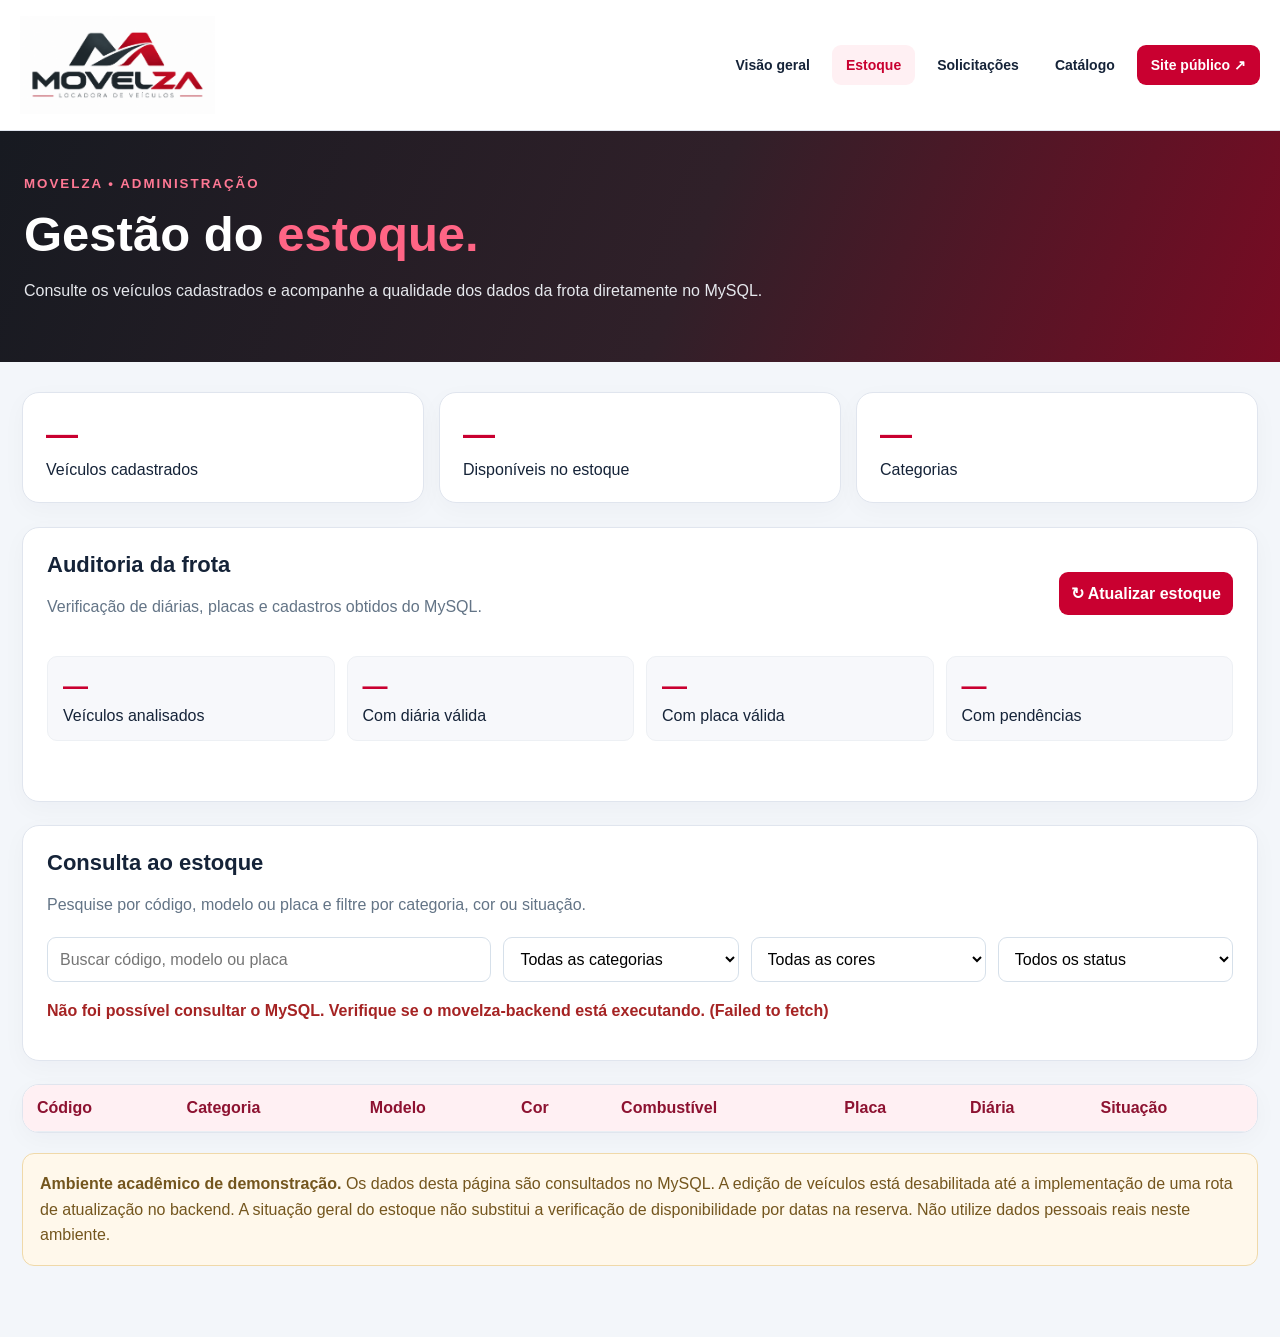
<file: frontend/estoque.html>
<!DOCTYPE html>
<html lang="pt-BR">
<head>
  <meta charset="UTF-8">
  <meta name="viewport" content="width=device-width, initial-scale=1">
  <title>Estoque | MOVELZA</title>
  <style>
    :root{--vinho:#c90030;--grafite:#171a21;--texto:#152338;--borda:#e0e5ee;--fundo:#f3f6fa}
    *{box-sizing:border-box}body{margin:0;font-family:Arial,sans-serif;background:var(--fundo);color:var(--texto)}a{text-decoration:none;color:inherit}
    .topo{background:#fff;border-bottom:1px solid var(--borda);padding:16px max(20px,calc((100vw - 1340px)/2));display:flex;justify-content:space-between;align-items:center;gap:20px}
    .logo img{width:195px;max-width:100%;height:auto;display:block}.nav{display:flex;align-items:center;gap:8px;flex-wrap:wrap}.nav a{padding:12px 14px;font-size:14px;font-weight:bold;border-radius:9px}.nav a:hover,.nav .ativo{background:#fff0f3;color:var(--vinho)}.nav a:last-child{background:var(--vinho);color:white}
    .hero{background:linear-gradient(112deg,#171a21,#302029 54%,#790b23);color:#fff;padding:43px 24px}.hero>div{max-width:1360px;margin:auto}.hero small{color:#ff7894;font-weight:800;letter-spacing:2px}.hero h1{font-size:clamp(30px,4vw,49px);margin:14px 0}.hero h1 span{color:#ff6585}.hero p{color:#e6e8ed;line-height:1.6}
    main{max-width:1400px;margin:auto;padding:30px 22px 55px}.resumo{display:grid;grid-template-columns:repeat(3,1fr);gap:15px;margin-bottom:24px}.card,.painel,.tabela{background:white;border:1px solid var(--borda);border-radius:17px;box-shadow:0 7px 24px #13203608}.card{padding:23px}.card strong{display:block;color:var(--vinho);font-size:32px;margin-bottom:8px}.painel{padding:24px;margin-bottom:23px}h2{margin:0 0 12px;font-size:22px}.descricao{color:#637486;line-height:1.6}.filtros{display:flex;flex-wrap:wrap;gap:12px;margin:20px 0}input,select,button{font:inherit;padding:12px;border-radius:9px}input,select{border:1px solid #d6e0ea;background:white;min-width:155px;flex:1}input{flex:2;min-width:220px}button{border:0;background:var(--vinho);color:#fff;font-weight:bold;cursor:pointer}button:hover{background:#a80029}button:disabled{background:#a9b7c6;cursor:default}.tabela{overflow-x:auto}table{width:100%;min-width:940px;border-collapse:collapse}th,td{padding:14px;text-align:left;border-bottom:1px solid #e9eef4}th{background:#fff0f3;color:#8d1231}tbody tr:hover{background:#fff8fa}.tag{display:inline-block;padding:6px 10px;border-radius:20px;font-size:12px;font-weight:bold;background:#edf1f5}.disponivel{background:#e4f7ec;color:#16703a}.reservado{background:#fff3d8;color:#825600}.manutencao{background:#ffe5e5;color:#9a2020}.aviso{padding:17px;border:1px solid #f0d9a9;background:#fff8eb;border-radius:12px;color:#74561e;line-height:1.6;margin-top:20px}.erro{color:#a52323;font-weight:bold}.ok{color:#17663d;font-weight:bold}.auditoria{display:grid;grid-template-columns:repeat(4,1fr);gap:12px;margin:20px 0}.auditoria>div{background:#f7f8fb;padding:15px;border-radius:10px;border:1px solid #edf0f4}.auditoria strong{display:block;font-size:25px;color:var(--vinho);margin-bottom:6px}.linha-acoes{display:flex;gap:12px;align-items:center;flex-wrap:wrap}#pendencias{max-height:320px;overflow:auto}#pendencias li{margin:8px 0}
    @media(max-width:900px){.topo{flex-direction:column;align-items:flex-start}.auditoria{grid-template-columns:repeat(2,1fr)}}@media(max-width:600px){.resumo{grid-template-columns:1fr}.nav a{padding:9px;font-size:13px}.painel{padding:17px}}
  </style>
</head>
<body>
<header class="topo"><a class="logo" href="admin.html"><img src="img/logo-MOVELZA.png" alt="MOVELZA"></a><nav class="nav" aria-label="Menu administrativo"><a href="admin.html">Visão geral</a><a class="ativo" href="estoque.html" aria-current="page">Estoque</a><a href="reservas-admin.html">Solicitações</a><a href="veiculos.html">Catálogo</a><a href="index.html">Site público ↗</a></nav></header>
<section class="hero"><div><small>MOVELZA • ADMINISTRAÇÃO</small><h1>Gestão do <span>estoque.</span></h1><p>Consulte os veículos cadastrados e acompanhe a qualidade dos dados da frota diretamente no MySQL.</p></div></section>
<main>
  <section class="resumo"><div class="card"><strong id="total">—</strong>Veículos cadastrados</div><div class="card"><strong id="disponiveis">—</strong>Disponíveis no estoque</div><div class="card"><strong id="categorias">—</strong>Categorias</div></section>
  <section class="painel"><div class="linha-acoes"><div style="flex:1"><h2>Auditoria da frota</h2><p class="descricao">Verificação de diárias, placas e cadastros obtidos do MySQL.</p></div><button id="atualizar" type="button">↻ Atualizar estoque</button></div><div class="auditoria"><div><strong id="audit-total">—</strong>Veículos analisados</div><div><strong id="audit-diarias">—</strong>Com diária válida</div><div><strong id="audit-placas">—</strong>Com placa válida</div><div><strong id="audit-pendencias">—</strong>Com pendências</div></div><p id="auditoria-resultado" role="status"></p><ul id="pendencias"></ul></section>
  <section class="painel"><h2>Consulta ao estoque</h2><p class="descricao">Pesquise por código, modelo ou placa e filtre por categoria, cor ou situação.</p><div class="filtros"><input id="busca" type="search" placeholder="Buscar código, modelo ou placa" aria-label="Buscar veículos"><select id="categoria" aria-label="Categoria"><option value="">Todas as categorias</option></select><select id="cor" aria-label="Cor"><option value="">Todas as cores</option></select><select id="status" aria-label="Situação"><option value="">Todos os status</option><option value="disponivel">Disponível</option><option value="reservado">Reservado</option><option value="manutencao">Manutenção</option></select></div><p id="mensagem" role="status"></p></section>
  <div class="tabela"><table><thead><tr><th>Código</th><th>Categoria</th><th>Modelo</th><th>Cor</th><th>Combustível</th><th>Placa</th><th>Diária</th><th>Situação</th></tr></thead><tbody id="linhas"></tbody></table></div><p id="resultado" class="descricao"></p>
  <p class="aviso"><strong>Ambiente acadêmico de demonstração.</strong> Os dados desta página são consultados no MySQL. A edição de veículos está desabilitada até a implementação de uma rota de atualização no backend. A situação geral do estoque não substitui a verificação de disponibilidade por datas na reserva. Não utilize dados pessoais reais neste ambiente.</p>
</main>
<script>
  (()=>{'use strict';
    const API='http://localhost:8080/api/veiculos';const $=id=>document.getElementById(id);let estoque=[];
    const nomes={economico:'Econômico',hatch:'Hatch',sedan:'Sedan',suv:'SUV','7lugares':'7 Lugares',picapes:'Picapes',utilitarios:'Utilitários',vans:'Vans',premium:'Premium',eletricos:'Elétricos'};
    const texto=v=>String(v??'');const normal=v=>texto(v).toLocaleLowerCase('pt-BR').normalize('NFD').replace(/[\u0300-\u036f]/g,'');
    const dinheiro=v=>v===null||v===undefined||v===''||!Number.isFinite(Number(v))?'—':Number(v).toLocaleString('pt-BR',{style:'currency',currency:'BRL'});
    function celula(tr,v){const td=document.createElement('td');td.textContent=texto(v);tr.append(td);return td;}
    function opcoes(id,valores,rotulo){const el=$(id),anterior=el.value;el.replaceChildren();const primeira=document.createElement('option');primeira.value='';primeira.textContent=rotulo;el.append(primeira);for(const v of valores){const o=document.createElement('option');o.value=v;o.textContent=id==='categoria'?(nomes[v]||v):v;el.append(o);}if([...el.options].some(o=>o.value===anterior))el.value=anterior;}
    function auditoria(){const placas=new Map(),falhas=[];let diarias=0,placasValidas=0;const padrao=/^[A-Z]{3}[0-9][A-Z0-9][0-9]{2}$/;for(const v of estoque){const placa=texto(v.placa).trim().toUpperCase();if(padrao.test(placa))placas.set(placa,(placas.get(placa)||0)+1);}for(const v of estoque){const erros=[],placa=texto(v.placa).trim().toUpperCase();if(Number(v.valorDiaria)>0)diarias++;else erros.push('diária inválida');if(padrao.test(placa)){placasValidas++;if(placas.get(placa)>1)erros.push('placa duplicada');}else erros.push('placa ausente ou inválida');if(!texto(v.modelo).trim())erros.push('modelo ausente');if(!texto(v.categoria).trim())erros.push('categoria ausente');if(!['Branco','Preto','Cinza','Prata'].some(c=>normal(c)===normal(v.cor)))erros.push('cor inválida');if(erros.length)falhas.push(`${v.id}: ${erros.join(', ')}`);}
      $('audit-total').textContent=estoque.length;$('audit-diarias').textContent=diarias;$('audit-placas').textContent=placasValidas;$('audit-pendencias').textContent=falhas.length;const resultado=$('auditoria-resultado');resultado.className=falhas.length?'erro':'ok';resultado.textContent=falhas.length?`Auditoria: ${falhas.length} veículo(s) com pendências cadastrais.`:'Auditoria: nenhum problema cadastral identificado nos campos verificados.';const ul=$('pendencias');ul.replaceChildren();for(const f of falhas.slice(0,50)){const li=document.createElement('li');li.textContent=f;ul.append(li);}if(falhas.length>50){const li=document.createElement('li');li.textContent=`E mais ${falhas.length-50} pendências.`;ul.append(li);}}
    function render(){const termo=normal($('busca').value),categoria=$('categoria').value,cor=$('cor').value,status=$('status').value;const filtrados=estoque.filter(v=>[v.id,v.modelo,v.placa].some(x=>normal(x).includes(termo))&&(!categoria||v.categoria===categoria)&&(!cor||v.cor===cor)&&(!status||normal(v.status)===status));const tbody=$('linhas');tbody.replaceChildren();for(const v of filtrados){const tr=document.createElement('tr');[v.id,nomes[v.categoria]||v.categoria,v.modelo,v.cor,v.combustivel,v.placa||'Pendente',dinheiro(v.valorDiaria)].forEach(x=>celula(tr,x));const td=celula(tr,'');const tag=document.createElement('span');tag.className='tag '+normal(v.status);tag.textContent=({disponivel:'Disponível',reservado:'Reservado',manutencao:'Manutenção'})[normal(v.status)]||v.status||'—';td.append(tag);tbody.append(tr);}$('resultado').textContent=`Exibindo ${filtrados.length} de ${estoque.length} veículos.`;}
    async function carregar(){const botao=$('atualizar');botao.disabled=true;$('mensagem').textContent='Consultando o MySQL...';try{const resposta=await fetch(API,{cache:'no-store'});if(!resposta.ok)throw Error('HTTP '+resposta.status);const dados=await resposta.json();if(!Array.isArray(dados))throw Error('Formato inesperado');estoque=dados;$('total').textContent=estoque.length;$('disponiveis').textContent=estoque.filter(v=>normal(v.status)==='disponivel').length;$('categorias').textContent=new Set(estoque.map(v=>v.categoria)).size;opcoes('categoria',[...new Set(estoque.map(v=>v.categoria).filter(Boolean))].sort(),'Todas as categorias');opcoes('cor',[...new Set(estoque.map(v=>v.cor).filter(Boolean))].sort(),'Todas as cores');$('mensagem').textContent='Dados atualizados diretamente do MySQL.';$('mensagem').className='ok';auditoria();render();}catch(e){$('mensagem').textContent='Não foi possível consultar o MySQL. Verifique se o movelza-backend está executando. ('+e.message+')';$('mensagem').className='erro';}finally{botao.disabled=false;}}
    ['busca','categoria','cor','status'].forEach(id=>$(id).addEventListener(id==='busca'?'input':'change',render));$('atualizar').addEventListener('click',carregar);carregar();
  })();
</script>
</body>
</html>
</file>
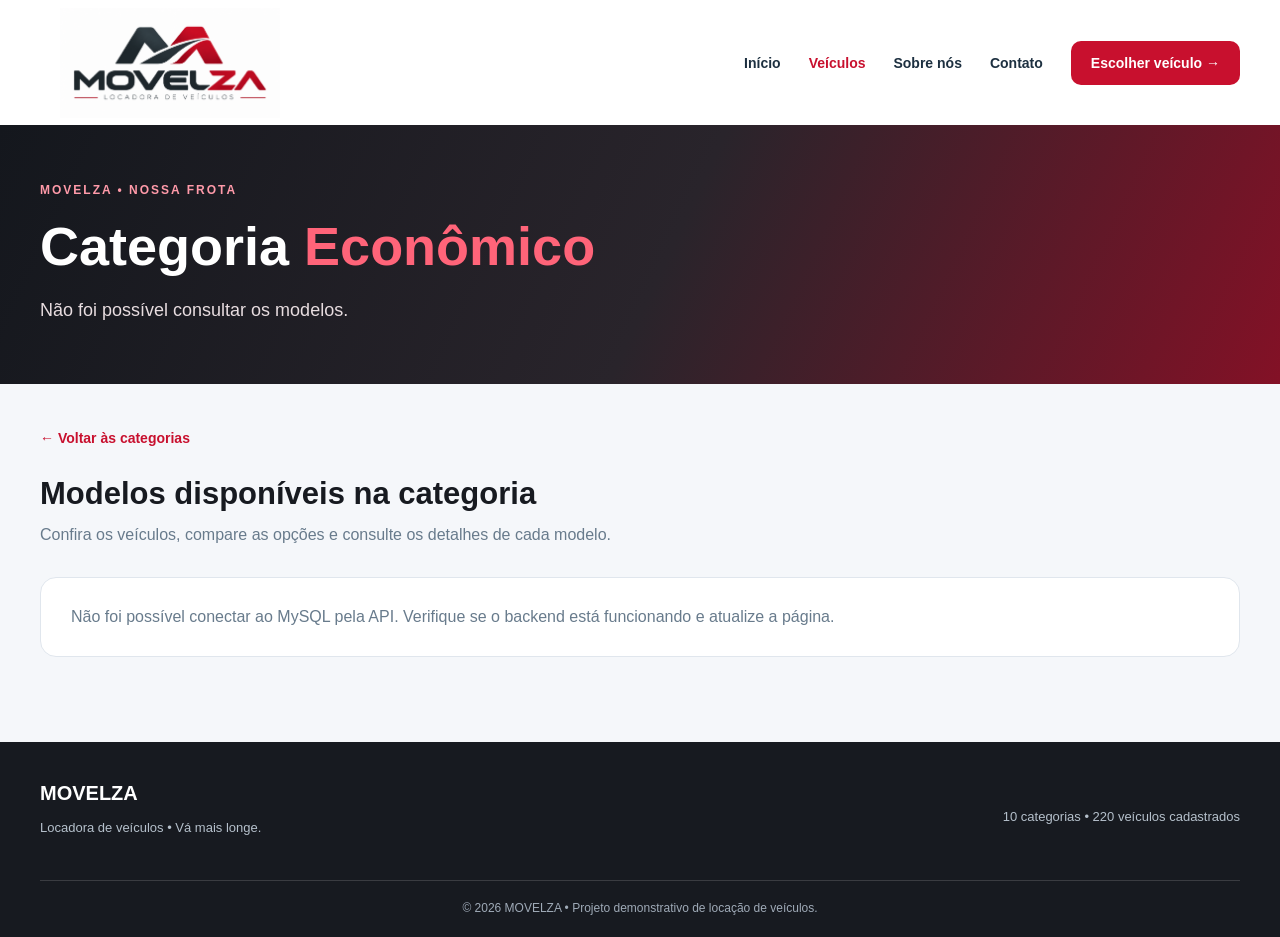
<file: frontend/modelos.html>
<!DOCTYPE html>
<html lang="pt-BR">
<head>
  <meta charset="UTF-8">
  <meta name="viewport" content="width=device-width, initial-scale=1.0">
  <title>Modelos | MOVELZA</title>

  <style>
    :root {
      --vermelho: #C8102E;
      --vermelho-escuro: #A80D26;
      --rosa: #FF6479;
      --grafite: #171A20;
      --texto: #1D3040;
      --cinza: #687B8C;
      --fundo: #F5F7FA;
      --borda: #E0E6ED;
    }

    * {
      box-sizing: border-box;
    }

    html {
      scroll-behavior: smooth;
    }

    body {
      margin: 0;
      font-family: Arial, Helvetica, sans-serif;
      background: var(--fundo);
      color: var(--texto);
    }

    .container {
      width: min(1200px, calc(100% - 36px));
      margin: 0 auto;
    }

    /* CABEÇALHO */

    header {
      background: #FFFFFF;
      box-shadow: 0 2px 18px rgba(16, 36, 58, 0.07);
    }

    .cabecalho {
      min-height: 125px;
      display: flex;
      align-items: center;
      justify-content: space-between;
      gap: 30px;
    }

    .logo {
      display: inline-flex;
      align-items: center;
      text-decoration: none;
      flex-shrink: 0;
    }

    .logo img {
      display: block;
      width: 260px;
      height: 110px;
      object-fit: contain;
    }

    .logo-fallback {
      display: none;
      color: var(--vermelho);
      font-size: 32px;
      font-weight: 900;
    }

    nav {
      display: flex;
      align-items: center;
      justify-content: flex-end;
      flex-wrap: wrap;
      gap: 28px;
    }

    nav a {
      color: var(--texto);
      text-decoration: none;
      font-size: 14px;
      font-weight: 700;
      padding: 12px 0;
    }

    nav a:hover,
    nav a.ativo {
      color: var(--vermelho);
    }

    nav a.nav-destaque {
      background: var(--vermelho);
      color: #FFFFFF;
      padding: 14px 20px;
      border-radius: 10px;
    }

    nav a.nav-destaque:hover {
      background: var(--vermelho-escuro);
    }

    /* MENU COMPACTO NO CELULAR */
    .menu-toggle {
      display: none;
      align-items: center;
      gap: 9px;
      border: 1px solid var(--borda);
      background: #FFFFFF;
      color: var(--vermelho);
      border-radius: 11px;
      padding: 11px 14px;
      font: 700 14px Arial, Helvetica, sans-serif;
      cursor: pointer;
    }
    .menu-icone { display: flex; flex-direction: column; gap: 4px; width: 19px; }
    .menu-icone span { display: block; height: 2px; background: var(--vermelho); border-radius: 2px; }
    .menu-toggle[aria-expanded="true"] .menu-icone span:nth-child(1) { transform: translateY(6px) rotate(45deg); }
    .menu-toggle[aria-expanded="true"] .menu-icone span:nth-child(2) { opacity: 0; }
    .menu-toggle[aria-expanded="true"] .menu-icone span:nth-child(3) { transform: translateY(-6px) rotate(-45deg); }

    /* BANNER */

    .banner {
      background: linear-gradient(
        115deg,
        #14171D 0%,
        #29242B 52%,
        #831126 100%
      );
      padding: 58px 0;
      color: #FFFFFF;
    }

    .banner-etiqueta {
      display: block;
      color: #FF9AA9;
      font-size: 12px;
      font-weight: 700;
      letter-spacing: 2px;
      margin-bottom: 18px;
    }

    .banner h1 {
      font-size: clamp(34px, 5vw, 54px);
      line-height: 1.15;
      margin: 0 0 18px;
    }

    .banner h1 span {
      color: var(--rosa);
    }

    .banner p {
      color: #E8DDE0;
      font-size: 18px;
      line-height: 1.7;
      max-width: 750px;
      margin: 0;
    }

    /* PÁGINA */

    .pagina-modelos {
      padding: 45px 0 85px;
    }

    .voltar-modelos {
      display: inline-flex;
      align-items: center;
      color: var(--vermelho);
      text-decoration: none;
      font-size: 14px;
      font-weight: 700;
      margin-bottom: 30px;
    }

    .voltar-modelos:hover {
      text-decoration: underline;
    }

    .titulo-secao {
      margin-bottom: 30px;
    }

    .titulo-secao h2 {
      font-size: 31px;
      margin: 0 0 10px;
      color: var(--grafite);
    }

    .titulo-secao p {
      color: var(--cinza);
      font-size: 16px;
      line-height: 1.6;
      margin: 0;
    }

    /* CARDS */

    .grade-modelos {
      display: grid;
      grid-template-columns: repeat(3, minmax(0, 1fr));
      gap: 24px;
    }

    .modelo-card {
      min-width: 0;
      display: flex;
      flex-direction: column;
      background: #FFFFFF;
      border: 1px solid var(--borda);
      border-radius: 18px;
      overflow: hidden;
      transition: transform 0.2s, box-shadow 0.2s;
    }

    .modelo-card:hover {
      transform: translateY(-5px);
      box-shadow: 0 15px 35px rgba(60, 20, 30, 0.12);
    }

    .foto-modelo {
      display: block;
      width: 100%;
      height: 225px;
      object-fit: cover;
      background: #EEF1F5;
    }

    .foto-indisponivel {
      display: none;
      height: 225px;
      background: #EEF1F5;
      color: #687B8C;
      align-items: center;
      justify-content: center;
      text-align: center;
      padding: 20px;
      font-weight: 700;
    }

    .conteudo-card {
      display: flex;
      flex-direction: column;
      flex: 1;
      padding: 24px;
    }

    .modelo-card h3 {
      font-size: 22px;
      color: var(--grafite);
      margin: 0 0 14px;
    }

    .quantidade {
      display: inline-block;
      width: fit-content;
      background: #FFF0F2;
      color: var(--vermelho);
      padding: 8px 12px;
      border-radius: 30px;
      font-size: 12px;
      font-weight: 700;
      margin-bottom: 18px;
    }

    .informacoes {
      list-style: none;
      padding: 0;
      margin: 0 0 22px;
      color: var(--cinza);
      font-size: 14px;
      line-height: 1.9;
    }

    .informacoes strong {
      color: var(--texto);
    }

    .preco {
      margin-top: auto;
      padding: 16px 0 20px;
      border-top: 1px solid var(--borda);
    }

    .preco-label {
      display: block;
      color: var(--cinza);
      font-size: 12px;
      margin-bottom: 6px;
    }

    .preco-valor {
      color: var(--vermelho);
      font-size: 25px;
      font-weight: 800;
    }

    .preco-valor small {
      color: var(--cinza);
      font-size: 13px;
      font-weight: 400;
    }

    .preco-consulta {
      font-size: 18px;
    }

    .botao {
      display: flex;
      justify-content: center;
      align-items: center;
      width: 100%;
      padding: 15px 18px;
      border: 0;
      border-radius: 10px;
      background: var(--vermelho);
      color: #FFFFFF;
      font-size: 14px;
      font-weight: 700;
      text-align: center;
      text-decoration: none;
      cursor: pointer;
    }

    .botao:hover {
      background: var(--vermelho-escuro);
    }

    .aviso-modelos {
      padding: 30px;
      background: #FFFFFF;
      border: 1px solid var(--borda);
      border-radius: 16px;
      color: var(--cinza);
    }

    [hidden] {
      display: none !important;
    }

    /* RODAPÉ */

    footer {
      background: var(--grafite);
      color: #FFFFFF;
      padding: 40px 0 22px;
    }

    .rodape {
      display: flex;
      justify-content: space-between;
      align-items: center;
      gap: 25px;
    }

    .rodape strong {
      font-size: 20px;
    }

    .rodape p {
      color: #B5C0CB;
      font-size: 13px;
      line-height: 1.6;
    }

    .copyright {
      margin-top: 28px;
      padding-top: 20px;
      border-top: 1px solid rgba(255,255,255,0.15);
      color: #9FAAB7;
      text-align: center;
      font-size: 12px;
    }

    /* RESPONSIVIDADE */

    @media (max-width: 1050px) {
      .grade-modelos {
        grid-template-columns: repeat(2, minmax(0, 1fr));
      }
    }

    @media (max-width: 750px) {
      .cabecalho {
        min-height: 76px;
        flex-direction: row;
        flex-wrap: wrap;
        align-items: center;
        justify-content: space-between;
        gap: 0;
        padding: 9px 0;
      }
      .logo img { width: 165px; height: 58px; }
      .logo-fallback { font-size: 25px; }
      .menu-toggle { display: inline-flex; }
      nav {
        display: none;
        width: 100%;
        flex-direction: column;
        align-items: stretch;
        gap: 5px;
        padding: 12px 0 5px;
        border-top: 1px solid var(--borda);
        margin-top: 9px;
      }
      nav.aberto { display: flex; }
      nav a { display: flex; width: 100%; padding: 14px 15px; font-size: 15px; border-radius: 9px; }
      nav a:hover, nav a.ativo { background: #FFF0F2; }
      nav a.nav-destaque { justify-content: center; margin-top: 5px; }

      .banner {
        padding: 45px 0;
      }

      .pagina-modelos {
        padding: 35px 0 60px;
      }

      .grade-modelos {
        grid-template-columns: 1fr;
      }

      .foto-modelo,
      .foto-indisponivel {
        height: 230px;
      }

      .rodape {
        flex-direction: column;
        align-items: flex-start;
      }
    }
  </style>
</head>

<body>

<!-- CABEÇALHO -->

<header>
  <div class="container cabecalho">

    <a class="logo" href="index.html">
      <img
        src="img/logo-MOVELZA.png"
        alt="MOVELZA - Locadora de Veículos"
        onerror="this.style.display='none';this.nextElementSibling.style.display='block'"
      >
      <span class="logo-fallback">MOVELZA</span>
    </a>

    <button type="button" class="menu-toggle" id="menu-toggle"
            aria-label="Abrir menu de navegação" aria-controls="menu-principal"
            aria-expanded="false">
      <span class="menu-icone" aria-hidden="true"><span></span><span></span><span></span></span>
      <span id="menu-texto">Menu</span>
    </button>

    <nav id="menu-principal" aria-label="Navegação principal">
      <a href="index.html">Início</a>
      <a href="veiculos.html" class="ativo">Veículos</a>
      <a href="index.html#sobre">Sobre nós</a>
      <a href="index.html#contato">Contato</a>
      <a href="veiculos.html" class="nav-destaque">
        Escolher veículo →
      </a>
    </nav>

  </div>
</header>

<!-- BANNER -->

<section class="banner">
  <div class="container">

    <span class="banner-etiqueta">
      MOVELZA • NOSSA FROTA
    </span>

    <h1 id="titulo-categoria">
      Conheça nossos <span>modelos.</span>
    </h1>

    <p id="descricao-categoria">
      Escolha o modelo ideal para sua viagem.
    </p>

  </div>
</section>

<!-- CONTEÚDO -->

<main class="container pagina-modelos">

  <a class="voltar-modelos" href="veiculos.html">
    ← Voltar às categorias
  </a>

  <div class="titulo-secao">
    <h2>Modelos disponíveis na categoria</h2>
    <p>
      Confira os veículos, compare as opções
      e consulte os detalhes de cada modelo.
    </p>
  </div>

  <div class="grade-modelos" id="lista-modelos"></div>

  <div
    class="aviso-modelos"
    id="aviso-modelos"
    hidden>
  </div>

</main>

<!-- RODAPÉ -->

<footer>
  <div class="container">

    <div class="rodape">
      <div>
        <strong>MOVELZA</strong>
        <p>
          Locadora de veículos • Vá mais longe.
        </p>
      </div>

      <p>
        10 categorias • 220 veículos cadastrados
      </p>
    </div>

    <div class="copyright">
      © 2026 MOVELZA • Projeto demonstrativo de locação de veículos.
    </div>

  </div>
</footer>

<script>
  (function () {
    const botao = document.getElementById("menu-toggle");
    const menu = document.getElementById("menu-principal");
    const texto = document.getElementById("menu-texto");
    if (!botao || !menu) return;
    function definirAberto(aberto) {
      menu.classList.toggle("aberto", aberto);
      botao.setAttribute("aria-expanded", String(aberto));
      botao.setAttribute("aria-label", aberto ? "Fechar menu de navegação" : "Abrir menu de navegação");
      if (texto) texto.textContent = aberto ? "Fechar" : "Menu";
    }
    botao.addEventListener("click", () => definirAberto(botao.getAttribute("aria-expanded") !== "true"));
    menu.querySelectorAll("a").forEach(link => link.addEventListener("click", () => definirAberto(false)));
    document.addEventListener("keydown", evento => { if (evento.key === "Escape") definirAberto(false); });
    window.addEventListener("resize", () => { if (window.innerWidth > 750) definirAberto(false); });
  })();

  // O MySQL, consultado pela API, é a fonte dos dados de estoque e preços.
  // O catálogo abaixo fornece os nomes e os caminhos das fotos existentes.
  const categorias = {
    economico: {
      nome: "Econômico",
      modelos: [
        ["Fiat Mobi", 10, "img/modelos/economico/fiat-mobi.png"],
        ["Renault Kwid", 10, "img/modelos/economico/renault-kwid.png"]
      ]
    },

    hatch: {
      nome: "Hatch",
      modelos: [
        ["Volkswagen Polo", 5, "img/modelos/hatch/volkswagen-polo.png"],
        ["Chevrolet Onix Hatch", 5, "img/modelos/hatch/chevrolet-onix.png"],
        ["Hyundai HB20", 5, "img/modelos/hatch/hyundai-hb20.png"],
        ["Renault Sandero", 5, "img/modelos/hatch/renault-sandero.png"]
      ]
    },

    sedan: {
      nome: "Sedan",
      modelos: [
        ["Chevrolet Onix Plus", 5, "img/modelos/sedan/chevrolet-onix-plus.png"],
        ["Volkswagen Virtus", 5, "img/modelos/sedan/volkswagen-virtus.png"],
        ["Fiat Cronos", 5, "img/modelos/sedan/fiat-cronos.png"],
        ["Hyundai HB20S", 5, "img/modelos/sedan/hyundai-hb20s.png"]
      ]
    },

    suv: {
      nome: "SUV",
      modelos: [
        ["Volkswagen T-Cross", 5, "img/modelos/suv/t-cross.png"],
        ["Hyundai Creta", 5, "img/modelos/suv/creta.png"],
        ["Toyota Corolla Cross", 5, "img/modelos/suv/corolla-cross.png"],
        ["Honda HR-V", 5, "img/modelos/suv/hr-v.png"]
      ]
    },

    "7lugares": {
      nome: "7 Lugares",
      modelos: [
        ["Toyota SW4", 5, "img/modelos/7lugares/toyota-sw4.png"],
        ["Jeep Commander", 5, "img/modelos/7lugares/jeep-commander.png"],
        ["Chevrolet Spin", 5, "img/modelos/7lugares/chevrolet-spin.png"],
        ["Mitsubishi Outlander", 5, "img/modelos/7lugares/mitsubishi-outlander.png"]
      ]
    },

    picapes: {
      nome: "Picapes",
      modelos: [

        ["Fiat Strada", 5, "img/modelos/picapes/fiat-strada.png"],
        ["Chevrolet Montana", 5, "img/modelos/picapes/montana.png"],
        ["Fiat Toro", 5, "img/modelos/picapes/toro.png"],
        ["Ford Ranger", 5, "img/modelos/picapes/ranger.png"],
        ["Toyota Hilux", 5, "img/modelos/picapes/hilux.png"],
        ["Chevrolet S10", 5, "img/modelos/picapes/s10.png"]
      ]
    },

    utilitarios: {
      nome: "Utilitários",
      modelos: [
        ["Fiat Fiorino", 10, "img/modelos/utilitarios/fiorino.png"],
        ["Renault Kangoo", 5, "img/modelos/utilitarios/kangoo.png"],
        ["Peugeot Partner Rapid", 5, "img/modelos/utilitarios/partner-rapid.png"]
      ]
    },

    vans: {
      nome: "Vans",
      modelos: [
        ["Renault Master", 5, "img/modelos/vans/renault-master.png"],
        ["Fiat Ducato", 5, "img/modelos/vans/fiat-ducato.png"]
      ]
    },

    premium: {
      nome: "Premium",
      modelos: [
        ["BMW 320i", 4, "img/modelos/premium/bmw-320i.png"],
        ["Mercedes-Benz C 200", 4, "img/modelos/premium/mercedes-c200.png"],
        ["Audi A3 Sedan", 3, "img/modelos/premium/audi-a3.png"],
        ["Volvo EX30", 3, "img/modelos/premium/volvo-ex30.png"],
        ["BMW X1", 3, "img/modelos/premium/bmw-x1.png"],
        ["Audi Q3", 3, "img/modelos/premium/audi-q3.png"]
      ]
    },

    eletricos: {
      nome: "Elétricos BYD",
      modelos: [
        ["BYD Dolphin", 5, "img/modelos/eletricos/byd-dolphin.png"],
        ["BYD Song Plus", 5, "img/modelos/eletricos/byd-song-plus.png"],
        ["BYD Seal", 5, "img/modelos/eletricos/byd-seal.png"],
        ["BYD Yuan Plus", 5, "img/modelos/eletricos/byd-yuan-plus.png"],
        ["BYD Dolphin Mini", 5, "img/modelos/eletricos/byd-dolphin-mini.png"],
        ["BYD Tan", 5, "img/modelos/eletricos/byd-tan.png"],
        ["BYD King", 5, "img/modelos/eletricos/byd-king.png"],
        ["BYD Seal U", 5, "img/modelos/eletricos/byd-seal-u.png"]
      ]
    }
  };


  function normalizar(valor) {
    return String(valor ?? "").normalize("NFD")
      .replace(/[\u0300-\u036f]/g, "").toLowerCase()
      .replace(/[^a-z0-9]/g, "");
  }

  function mesmoModelo(nomeBanco, nomeCatalogo) {
    const a = normalizar(nomeBanco);
    const b = normalizar(nomeCatalogo);
    if (a === b) return true;
    const apelidos = [
      ["chevroletonix", "chevroletonixhatch"],
      ["hyundaihb20", "hyundaihb20hatch"]
    ];
    return apelidos.some(([x, y]) => (a === x && b === y) || (a === y && b === x));
  }

  function formatarMoeda(valor) {
    return new Intl.NumberFormat("pt-BR", {style: "currency", currency: "BRL"}).format(valor);
  }

  function obterPreco(veiculo) {
    const valor = Number(veiculo.valorDiaria);
    return Number.isFinite(valor) && valor > 0 ? valor : 0;
  }

  const parametros = new URLSearchParams(window.location.search);
  const categoriaSelecionada = parametros.get("categoria") || "economico";
  const categoria = categorias[categoriaSelecionada];
  const titulo = document.getElementById("titulo-categoria");
  const descricao = document.getElementById("descricao-categoria");
  const lista = document.getElementById("lista-modelos");
  const aviso = document.getElementById("aviso-modelos");

  function exibirAviso(mensagem) {
    aviso.hidden = false;
    aviso.textContent = mensagem;
  }

  function criarCard(nomeModelo, caminhoFoto, unidades) {
    const card = document.createElement("article");
    card.className = "modelo-card";

    const foto = document.createElement("img");
    foto.className = "foto-modelo";
    foto.alt = "Foto ilustrativa do " + nomeModelo;
    foto.loading = "lazy";
    const fotoIndisponivel = document.createElement("div");
    fotoIndisponivel.className = "foto-indisponivel";
    fotoIndisponivel.textContent = "Foto indisponível: " + nomeModelo;
    if (caminhoFoto) {
      foto.src = caminhoFoto;
      foto.onerror = () => {
        foto.style.display = "none";
        fotoIndisponivel.style.display = "flex";
      };
    } else {
      foto.style.display = "none";
      fotoIndisponivel.style.display = "flex";
    }

    const conteudo = document.createElement("div");
    conteudo.className = "conteudo-card";
    const nome = document.createElement("h3");
    nome.textContent = nomeModelo;
    const etiqueta = document.createElement("span");
    etiqueta.className = "quantidade";
    etiqueta.textContent = unidades.length + " veículos na frota";

    const informacoes = document.createElement("ul");
    informacoes.className = "informacoes";
    [
      "Categoria: " + categoria.nome,
      "Modelo: " + nomeModelo,
      "Cor: conforme estoque",
      "Disponibilidade: consultar na reserva"
    ].forEach(texto => {
      const item = document.createElement("li");
      item.textContent = texto;
      informacoes.appendChild(item);
    });

    const preco = document.createElement("div");
    preco.className = "preco";
    const precoLabel = document.createElement("span");
    precoLabel.className = "preco-label";
    precoLabel.textContent = "A partir de";
    const precoValor = document.createElement("div");
    precoValor.className = "preco-valor";
    const precos = unidades.map(obterPreco).filter(valor => valor > 0);
    if (precos.length) {
      precoValor.textContent = formatarMoeda(Math.min(...precos));
      const sufixo = document.createElement("small");
      sufixo.textContent = " /dia";
      precoValor.appendChild(sufixo);
    } else {
      precoLabel.textContent = "Valor da locação";
      precoValor.classList.add("preco-consulta");
      precoValor.textContent = "Consulte a diária";
    }
    preco.append(precoLabel, precoValor);

    const botao = document.createElement("a");
    botao.className = "botao";
    botao.textContent = "Ver detalhes e reservar →";
    botao.href = "detalhes.html?" + new URLSearchParams({
      categoria: categoriaSelecionada,
      modelo: nomeModelo
    }).toString();
    if (unidades.length === 0) {
      botao.textContent = "Sem unidades cadastradas";
      botao.removeAttribute("href");
      botao.style.background = "#687B8C";
      botao.style.cursor = "default";
    }
    conteudo.append(nome, etiqueta, informacoes, preco, botao);
    card.append(foto, fotoIndisponivel, conteudo);
    return card;
  }

  async function carregarModelos() {
    if (!categoria) {
      titulo.textContent = "Categoria não encontrada";
      descricao.textContent = "Selecione uma categoria válida.";
      exibirAviso("Volte à página de veículos para escolher uma categoria.");
      return;
    }
    document.title = categoria.nome + " | MOVELZA";
    titulo.innerHTML = "Categoria <span></span>";
    titulo.querySelector("span").textContent = categoria.nome;
    descricao.textContent = "Carregando os modelos do banco de dados...";

    try {
      const resposta = await fetch("http://localhost:8080/api/veiculos");
      if (!resposta.ok) throw new Error("HTTP " + resposta.status);
      const veiculos = await resposta.json();
      if (!Array.isArray(veiculos)) throw new Error("Resposta inesperada da API");

      const daCategoria = veiculos.filter(v =>
        normalizar(v.categoria) === normalizar(categoriaSelecionada)
      );
      descricao.textContent = "Conheça nossos modelos. " + daCategoria.length +
        " veículos cadastrados nesta categoria.";
      lista.replaceChildren();
      aviso.hidden = true;

      const correspondidos = new Set();
      categoria.modelos.forEach(([nome, quantidadeCatalogo, foto]) => {
        const unidades = daCategoria.filter(v => mesmoModelo(v.modelo, nome));
        unidades.forEach(v => correspondidos.add(v.id));
        lista.appendChild(criarCard(nome, foto, unidades));
      });

      // Exibe também modelos do banco que não existem no catálogo visual,
      // evitando ocultar veículos devido a diferenças de nomenclatura.
      const extras = new Map();
      daCategoria.filter(v => !correspondidos.has(v.id)).forEach(v => {
        const nome = String(v.modelo || "Modelo não informado");
        if (!extras.has(nome)) extras.set(nome, []);
        extras.get(nome).push(v);
      });
      extras.forEach((unidades, nome) => lista.appendChild(criarCard(nome, "", unidades)));
      console.log("MOVELZA: modelos carregados do MySQL", {
        categoria: categoriaSelecionada,
        quantidade: daCategoria.length,
        modelosSemFotoCadastrada: [...extras.keys()]
      });
      if (daCategoria.length === 0) exibirAviso("Nenhum veículo cadastrado nesta categoria no MySQL.");
    } catch (erro) {
      descricao.textContent = "Não foi possível consultar os modelos.";
      lista.replaceChildren();
      exibirAviso("Não foi possível conectar ao MySQL pela API. Verifique se o backend está funcionando e atualize a página.");
      console.error("MOVELZA: falha ao carregar modelos", erro);
    }
  }

  carregarModelos();
</script>

</body>
</html>
</file>
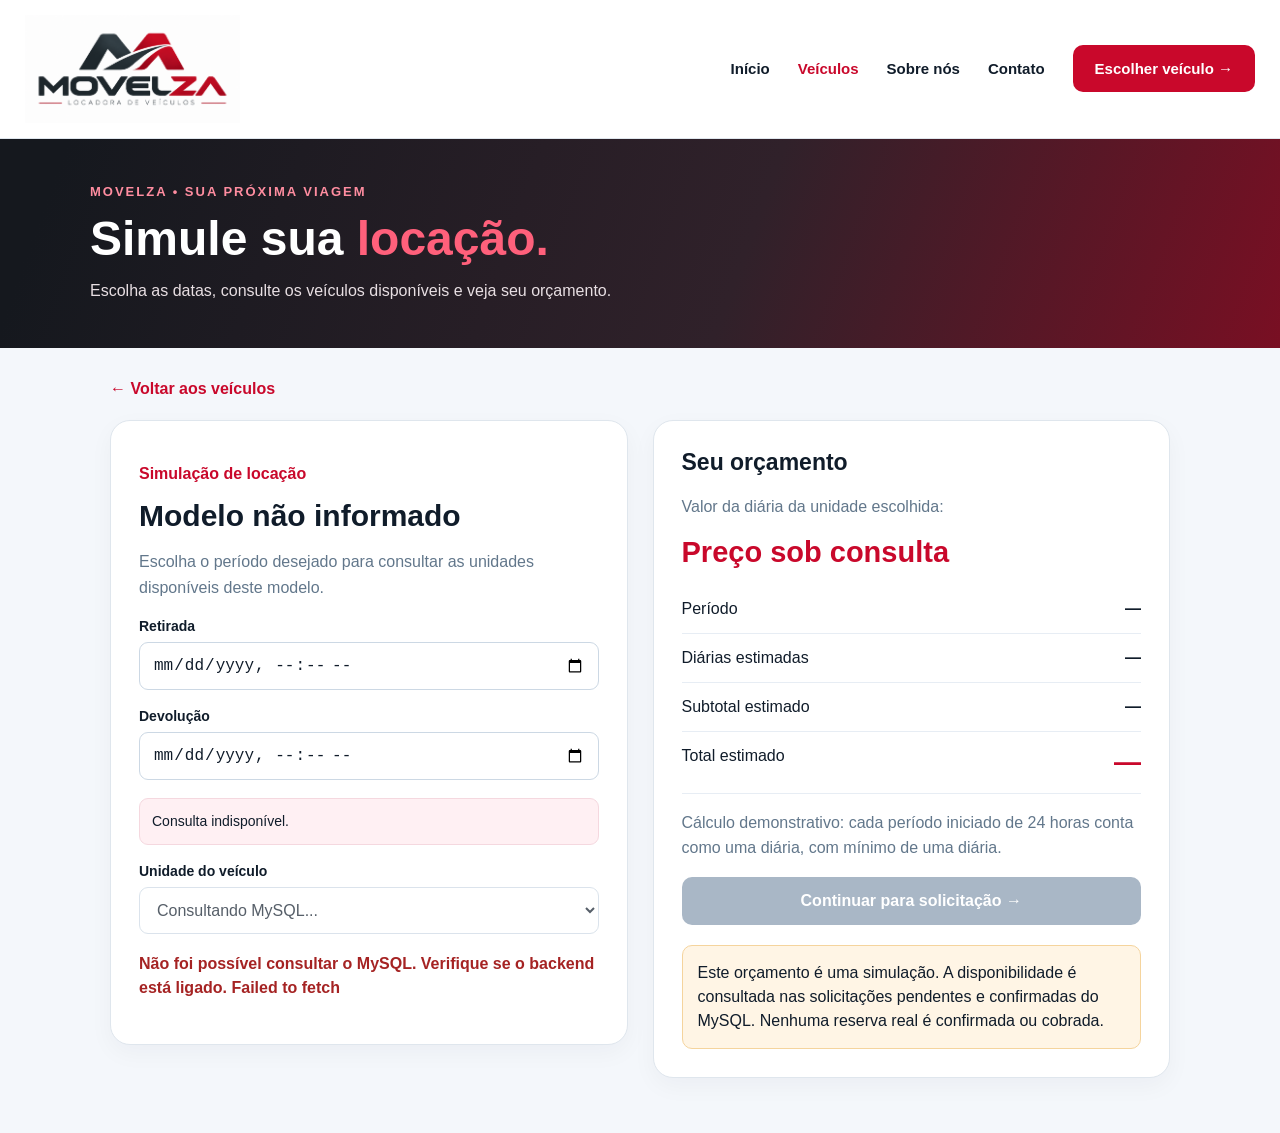
<file: frontend/reserva.html>
<!DOCTYPE html>
<html lang="pt-BR">
<head>
  <meta charset="UTF-8">
  <meta name="viewport" content="width=device-width, initial-scale=1">
  <title>Simular locação | MOVELZA</title>

  <style>
    :root {
      --red: #c9082b;
      --red-hover: #a80624;
      --pink: #ff607b;
      --ink: #101c2a;
      --muted: #62778b;
      --border: #dfe6ed;
    }

    * { box-sizing: border-box; }

    body {
      margin: 0;
      font-family: Arial, sans-serif;
      background: #f4f7fb;
      color: var(--ink);
    }

    a {
      color: var(--red);
      text-decoration: none;
      font-weight: 700;
    }

    a:hover { text-decoration: underline; }

    header {
      background: #fff;
      border-bottom: 1px solid var(--border);
    }

    .cabecalho {
      max-width: 1320px;
      margin: auto;
      padding: 15px 25px;
      display: flex;
      justify-content: space-between;
      align-items: center;
      gap: 25px;
      flex-wrap: wrap;
    }

    .logo img {
      width: 215px;
      height: auto;
      display: block;
    }

    .menu-toggle { display: none; border: 1px solid var(--border); border-radius: 9px; background: #fff; color: var(--ink); padding: 11px 16px; font-size: 15px; font-weight: 700; cursor: pointer; }

    nav {
      display: flex;
      align-items: center;
      gap: 28px;
      flex-wrap: wrap;
    }

    nav a {
      color: var(--ink);
      font-size: 15px;
    }

    nav a:hover,
    nav a.ativo {
      color: var(--red);
      text-decoration: none;
    }

    .nav-botao {
      background: var(--red);
      color: #fff;
      border-radius: 10px;
      padding: 15px 22px;
    }

    .nav-botao:hover {
      background: var(--red-hover);
      color: #fff;
    }

    .hero {
      background: linear-gradient(
        110deg,
        #15181e 5%,
        #30212a 58%,
        #790f23 100%
      );
      color: #fff;
      padding: 45px 20px;
    }

    .hero-interno {
      max-width: 1100px;
      margin: auto;
    }

    .hero .etiqueta {
      color: #ff8da0;
      font-size: 13px;
      letter-spacing: 2px;
      font-weight: 800;
      text-transform: uppercase;
    }

    .hero h1 {
      font-size: clamp(32px, 4vw, 48px);
      margin: 12px 0;
    }

    .hero h1 span { color: var(--pink); }

    .hero p {
      color: #e8dfe3;
      margin: 0;
      line-height: 1.6;
    }

    main {
      max-width: 1100px;
      margin: 32px auto 55px;
      padding: 0 20px;
    }

    .voltar {
      display: inline-block;
      margin-bottom: 22px;
    }

    .grid {
      display: grid;
      grid-template-columns: 1fr 1fr;
      gap: 25px;
      align-items: start;
    }

    .card {
      background: #fff;
      padding: 28px;
      border: 1px solid var(--border);
      border-radius: 20px;
      box-shadow: 0 8px 25px #101c2a0a;
    }

    h1 {
      font-size: 30px;
      margin: 8px 0 12px;
    }

    h2 {
      font-size: 23px;
      margin: 0 0 18px;
    }

    .muted {
      color: var(--muted);
      line-height: 1.6;
    }

    .destaque {
      color: var(--red);
      font-weight: 800;
    }

    .campo {
      display: block;
      margin: 18px 0;
      font-weight: 700;
      font-size: 14px;
    }

    .campo input,
    .campo select {
      display: block;
      width: 100%;
      margin-top: 8px;
      padding: 13px;
      border: 1px solid #ccd8e4;
      border-radius: 9px;
      font-size: 16px;
      background: #fff;
      color: var(--ink);
    }

    .campo input:focus,
    .campo select:focus {
      outline: 2px solid #f5a4b3;
      border-color: var(--red);
    }

    .preco {
      font-size: 29px;
      color: var(--red);
      font-weight: 800;
      margin: 16px 0;
    }

    .resumo {
      display: flex;
      justify-content: space-between;
      gap: 12px;
      padding: 15px 0;
      border-bottom: 1px solid #e7edf4;
    }

    .resumo strong { text-align: right; }

    .total {
      font-size: 27px;
      font-weight: 800;
      color: var(--red);
      text-align: right;
    }

    .alerta {
      background: #fff5e5;
      border: 1px solid #f5d49d;
      padding: 15px;
      border-radius: 10px;
      margin-top: 20px;
      line-height: 1.5;
    }

    .erro {
      color: #a52323;
      font-weight: 700;
      min-height: 20px;
      line-height: 1.5;
    }

    .ok { color: #17673b; }

    .linha {
      font-size: 14px;
      color: #536a7d;
      margin: 7px 0;
      line-height: 1.5;
    }

    .botao {
      width: 100%;
      padding: 15px;
      background: var(--red);
      color: #fff;
      border: 0;
      border-radius: 10px;
      font-size: 16px;
      font-weight: 700;
      cursor: pointer;
    }

    .botao:hover:not(:disabled) {
      background: var(--red-hover);
    }

    .botao:disabled {
      background: #a9b7c6;
      cursor: not-allowed;
    }

    .foto {
      width: 100%;
      border-radius: 12px;
      max-height: 255px;
      object-fit: cover;
      margin-top: 14px;
    }

    .situacao {
      padding: 12px;
      border-radius: 9px;
      background: #fff0f3;
      border: 1px solid #f5d8df;
      margin: 12px 0;
      font-size: 14px;
      line-height: 1.5;
    }

    @media (max-width: 750px) {
      .grid { grid-template-columns: 1fr; }
      .cabecalho { justify-content: space-between; flex-wrap: wrap; gap: 10px; }
      .menu-toggle { display: inline-flex; align-items: center; justify-content: center; }
      nav { display: none; width: 100%; flex-direction: column; align-items: stretch; gap: 0; }
      nav.aberto { display: flex; }
      nav a { display: block; padding: 13px 10px; }
      nav .nav-botao { text-align: center; margin-top: 6px; }
      .logo img { width: 190px; }
      .card { padding: 20px; }
    }
  </style>
</head>

<body>

<header>
  <div class="cabecalho">
    <a class="logo" href="index.html">
      <img
        src="img/logo-MOVELZA.png"
        alt="MOVELZA - Locadora de Veículos"
      >
    </a>

    <button class="menu-toggle" id="menu-toggle" type="button" aria-controls="menu-navegacao" aria-expanded="false">☰ Menu</button>
    <nav id="menu-navegacao">
      <a href="index.html">Início</a>
      <a href="veiculos.html" class="ativo">Veículos</a>
      <a href="index.html#sobre">Sobre nós</a>
      <a href="index.html#contato">Contato</a>
      <a class="nav-botao" href="veiculos.html">
        Escolher veículo →
      </a>
    </nav>
  </div>
</header>

<section class="hero">
  <div class="hero-interno">
    <div class="etiqueta">
      MOVELZA • Sua próxima viagem
    </div>

    <h1>
      Simule sua <span>locação.</span>
    </h1>

    <p>
      Escolha as datas, consulte os veículos disponíveis
      e veja seu orçamento.
    </p>
  </div>
</section>

<main>
  <a class="voltar" id="voltar" href="veiculos.html">
    ← Voltar aos veículos
  </a>

  <div class="grid">

    <section class="card">
      <p class="destaque">Simulação de locação</p>

      <h1 id="modelo">Carregando veículo...</h1>
      <p class="muted" id="categoria"></p>

      <img
        id="foto"
        class="foto"
        alt="Foto ilustrativa do modelo"
        hidden
      >

      <p class="muted">
        Escolha o período desejado para consultar
        as unidades disponíveis deste modelo.
      </p>

      <label class="campo">
        Retirada
        <input type="datetime-local" id="retirada">
      </label>

      <label class="campo">
        Devolução
        <input type="datetime-local" id="devolucao">
      </label>

      <div
        class="situacao"
        id="resumo-disponibilidade"
        aria-live="polite"
      >
        Informe as datas para consultar a disponibilidade.
      </div>

      <label class="campo">
        Unidade do veículo
        <select id="unidade" disabled>
          <option value="">
            Informe primeiro o período
          </option>
        </select>
      </label>

      <p id="dados-unidade" class="linha"></p>
      <p class="erro" id="erro" role="alert"></p>

      <p
        id="mensagem-disponibilidade"
        class="linha"
        aria-live="polite"
      ></p>
    </section>

    <section class="card">
      <h2>Seu orçamento</h2>

      <p class="muted">
        Valor da diária da unidade escolhida:
      </p>

      <div class="preco" id="diaria">
        Preço sob consulta
      </div>

      <div class="resumo">
        <span>Período</span>
        <strong id="periodo">—</strong>
      </div>

      <div class="resumo">
        <span>Diárias estimadas</span>
        <strong id="dias">—</strong>
      </div>

      <div class="resumo">
        <span>Subtotal estimado</span>
        <strong id="subtotal">—</strong>
      </div>

      <div class="resumo">
        <span>Total estimado</span>
        <span class="total" id="total">—</span>
      </div>

      <p class="muted">
        Cálculo demonstrativo: cada período iniciado
        de 24 horas conta como uma diária,
        com mínimo de uma diária.
      </p>

      <button class="botao" id="continuar" disabled>
        Continuar para solicitação →
      </button>

      <div class="alerta">
        Este orçamento é uma simulação.
        A disponibilidade é consultada nas solicitações
        pendentes e confirmadas do MySQL.
        Nenhuma reserva real é confirmada ou cobrada.
      </div>
    </section>

  </div>
</main>


<script>
  (function () {
    "use strict";

    const $ = id => document.getElementById(id);
    const botaoMenu = $("menu-toggle");
    const menuNavegacao = $("menu-navegacao");
    botaoMenu.addEventListener("click", () => {
      const aberto = menuNavegacao.classList.toggle("aberto");
      botaoMenu.setAttribute("aria-expanded", String(aberto));
      botaoMenu.textContent = aberto ? "✕ Fechar" : "☰ Menu";
    });
    menuNavegacao.querySelectorAll("a").forEach(link => link.addEventListener("click", () => {
      menuNavegacao.classList.remove("aberto");
      botaoMenu.setAttribute("aria-expanded", "false");
      botaoMenu.textContent = "☰ Menu";
    }));

    const moeda = n =>
      new Intl.NumberFormat("pt-BR", {
        style: "currency",
        currency: "BRL"
      }).format(n);

    const parametros =
      new URLSearchParams(window.location.search);

    const modelo = parametros.get("modelo") || "";
    const categoria = parametros.get("categoria") || "";

    const nomes = {
      economico: "Econômico",
      hatch: "Hatch",
      sedan: "Sedan",
      suv: "SUV",
      "7lugares": "7 Lugares",
      picapes: "Picapes",
      utilitarios: "Utilitários",
      vans: "Vans",
      premium: "Premium",
      eletricos: "Elétricos"
    };

    const imagens = {
      "Fiat Mobi": "economico/fiat-mobi.png",
      "Renault Kwid": "economico/renault-kwid.png",
      "Volkswagen Polo": "hatch/volkswagen-polo.png",
      "Chevrolet Onix Hatch": "hatch/chevrolet-onix.png",
      "Hyundai HB20": "hatch/hyundai-hb20.png",
      "Renault Sandero": "hatch/renault-sandero.png",
      "Chevrolet Onix Plus": "sedan/chevrolet-onix-plus.png",
      "Volkswagen Virtus": "sedan/volkswagen-virtus.png",
      "Fiat Cronos": "sedan/fiat-cronos.png",
      "Hyundai HB20S": "sedan/hyundai-hb20s.png",
      "Volkswagen T-Cross": "suv/t-cross.png",
      "Hyundai Creta": "suv/creta.png",
      "Toyota Corolla Cross": "suv/corolla-cross.png",
      "Honda HR-V": "suv/hr-v.png",
      "Toyota SW4": "7lugares/toyota-sw4.png",
      "Jeep Commander": "7lugares/jeep-commander.png",
      "Chevrolet Spin": "7lugares/chevrolet-spin.png",
      "Mitsubishi Outlander": "7lugares/mitsubishi-outlander.png",
      "Fiat Strada": "picapes/fiat-strada.png",
      "Chevrolet Montana": "picapes/montana.png",
      "Fiat Toro": "picapes/toro.png",
      "Ford Ranger": "picapes/ranger.png",
      "Toyota Hilux": "picapes/hilux.png",
      "Chevrolet S10": "picapes/s10.png",
      "Fiat Fiorino": "utilitarios/fiorino.png",
      "Renault Kangoo": "utilitarios/kangoo.png",
      "Peugeot Partner Rapid": "utilitarios/partner-rapid.png",
      "Renault Master": "vans/renault-master.png",
      "Fiat Ducato": "vans/fiat-ducato.png",
      "BMW 320i": "premium/bmw-320i.png",
      "Mercedes-Benz C 200": "premium/mercedes-c200.png",
      "Audi A3 Sedan": "premium/audi-a3.png",
      "Volvo EX30": "premium/volvo-ex30.png",
      "BMW X1": "premium/bmw-x1.png",
      "Audi Q3": "premium/audi-q3.png",
      "BYD Dolphin": "eletricos/byd-dolphin.png",
      "BYD Song Plus": "eletricos/byd-song-plus.png",
      "BYD Seal": "eletricos/byd-seal.png",
      "BYD Yuan Plus": "eletricos/byd-yuan-plus.png",
      "BYD Dolphin Mini": "eletricos/byd-dolphin-mini.png",
      "BYD Tan": "eletricos/byd-tan.png",
      "BYD King": "eletricos/byd-king.png",
      "BYD Seal U": "eletricos/byd-seal-u.png"
    };

    $("voltar").href =
      "modelos.html?categoria=" +
      encodeURIComponent(categoria || "economico");

    $("modelo").textContent =
      modelo || "Modelo não informado";

    $("categoria").textContent =
      nomes[categoria] || categoria;

    if (imagens[modelo]) {
      $("foto").src = "img/modelos/" + imagens[modelo];
      $("foto").hidden = false;

      $("foto").onerror = () => {
        $("foto").hidden = true;
      };
    }

    // Disponibilidade consultada diretamente na API MySQL.
    const API = "http://localhost:8080/api";
    let unidades = [];
    let reservas = [];
    let carregado = false;
    let versaoConsulta = 0;
    const normalizar = valor => String(valor ?? "").normalize("NFD")
      .replace(/[\u0300-\u036f]/g, "").toLowerCase().replace(/[^a-z0-9]/g, "");
    const mesmoModelo = (a, b) => {
      const x = normalizar(a), y = normalizar(b);
      return x === y || [
        ["chevroletonix", "chevroletonixhatch"],
        ["hyundaihb20", "hyundaihb20hatch"]
      ].some(([m, n]) => (x === m && y === n) || (x === n && y === m));
    };
    const statusLivre = v => normalizar(v.status) === "disponivel";
    const datas = () => {
      const inicio = $("retirada").value;
      const fim = $("devolucao").value;
      const a = new Date(inicio), b = new Date(fim);
      if (!inicio || !fim) return { valido:false, motivo:"Informe retirada e devolução." };
      if (!Number.isFinite(+a) || !Number.isFinite(+b)) return { valido:false, motivo:"Datas inválidas." };
      if (a <= new Date()) return { valido:false, motivo:"A retirada deve ser no futuro." };
      if (b <= a) return { valido:false, motivo:"A devolução deve ser posterior à retirada." };
      return { valido:true, inicio, fim, a, b };
    };
    function conflito(v, p) {
      return reservas.some(r =>
        String(r.unidade || r.veiculoId || "") === String(v.id) &&
        ["pendente", "confirmada"].includes(normalizar(r.status)) &&
        p.a < new Date(r.devolucao) && new Date(r.retirada) < p.b
      );
    }
    function limpar() {
      $("continuar").disabled = true;
      $("diaria").textContent = "Preço sob consulta";
      for (const id of ["periodo", "dias", "subtotal", "total"]) $(id).textContent = "—";
      $("dados-unidade").textContent = "";
      $("mensagem-disponibilidade").textContent = "";
      $("erro").textContent = "";
    }
    function renderizar() {
      const anterior = $("unidade").value;
      limpar();
      const seletor = $("unidade");
      seletor.replaceChildren();
      seletor.disabled = true;
      const adicionar = (valor, texto, desativado = false) => {
        const op = document.createElement("option");
        op.value = valor; op.textContent = texto; op.disabled = desativado;
        seletor.appendChild(op);
      };
      if (!carregado) {
        adicionar("", "Consultando MySQL...");
        $("resumo-disponibilidade").textContent = "Consultando veículos e reservas no MySQL...";
        return;
      }
      const lista = unidades.filter(v =>
        mesmoModelo(v.modelo, modelo) && normalizar(v.categoria) === normalizar(categoria)
      );
      if (!lista.length) {
        adicionar("", "Nenhuma unidade encontrada");
        $("resumo-disponibilidade").textContent = "Modelo não encontrado no estoque do MySQL.";
        return;
      }
      const p = datas();
      if (!p.valido) {
        adicionar("", "Informe primeiro um período válido");
        $("resumo-disponibilidade").textContent = "Informe as datas para consultar as unidades.";
        if ($("retirada").value && $("devolucao").value) $("erro").textContent = p.motivo;
        return;
      }
      const elegiveis = lista.filter(v => statusLivre(v) && Number(v.valorDiaria) > 0);
      const livres = elegiveis.filter(v => !conflito(v, p));
      const ocupadas = elegiveis.filter(v => conflito(v, p));
      const semDiaria = lista.filter(v => statusLivre(v) && !(Number(v.valorDiaria) > 0)).length;
      const bloqueadas = lista.filter(v => !statusLivre(v)).length;
      $("resumo-disponibilidade").textContent =
        `${livres.length} unidade(s) livre(s) · ${ocupadas.length} com reserva no período · ` +
        `${semDiaria} sem diária · ${bloqueadas} bloqueada(s) no estoque.`;
      adicionar("", "Selecione uma unidade disponível");
      for (const v of livres) adicionar(v.id, `${v.id} · ${v.cor} · ${moeda(Number(v.valorDiaria))}/dia`);
      for (const v of ocupadas) adicionar("", `${v.id} · Ocupada no período`, true);
      if (!livres.length) {
        $("erro").textContent = "Não há unidades disponíveis para o período escolhido.";
        return;
      }
      seletor.disabled = false;
      if (livres.some(v => v.id === anterior)) seletor.value = anterior;
      mostrarOrcamento();
    }
    function mostrarOrcamento() {
      limpar();
      const v = unidades.find(x => x.id === $("unidade").value);
      const p = datas();
      if (!v || !p.valido || conflito(v,p) || !statusLivre(v) || !(Number(v.valorDiaria) > 0)) return;
      const dias = Math.max(1, Math.ceil((p.b - p.a) / 86400000));
      const total = dias * Number(v.valorDiaria);
      $("diaria").textContent = moeda(Number(v.valorDiaria)) + "/dia";
      $("dados-unidade").textContent = `${v.id} · ${v.cor} · placa ${v.placa || "pendente"}`;
      $("periodo").textContent = `${p.a.toLocaleString("pt-BR")} até ${p.b.toLocaleString("pt-BR")}`;
      $("dias").textContent = String(dias);
      $("subtotal").textContent = moeda(total);
      $("total").textContent = moeda(total);
      $("mensagem-disponibilidade").textContent = "✓ Sem conflito nas reservas pendentes ou confirmadas do MySQL, na última consulta.";
      $("mensagem-disponibilidade").className = "linha ok";
      $("continuar").disabled = false;
    }
    async function consultar() {
      const versao = ++versaoConsulta;
      carregado = false;
      renderizar();
      try {
        const [rv, rr] = await Promise.all([
          fetch(API + "/veiculos", {cache:"no-store"}),
          fetch(API + "/reservas", {cache:"no-store"})
        ]);
        if (!rv.ok || !rr.ok) throw new Error("A API retornou erro HTTP " + (!rv.ok ? rv.status : rr.status));
        const [veiculos, solicitacoes] = await Promise.all([rv.json(), rr.json()]);
        if (!Array.isArray(veiculos) || !Array.isArray(solicitacoes)) throw new Error("Resposta inesperada da API.");
        if (versao !== versaoConsulta) return;
        unidades = veiculos;
        reservas = solicitacoes;
        carregado = true;
        renderizar();
      } catch (e) {
        if (versao !== versaoConsulta) return;
        $("unidade").disabled = true;
        $("continuar").disabled = true;
        $("resumo-disponibilidade").textContent = "Consulta indisponível.";
        $("erro").textContent = "Não foi possível consultar o MySQL. Verifique se o backend está ligado. " + e.message;
      }
    }
    $("unidade").addEventListener("change", mostrarOrcamento);
    for (const id of ["retirada", "devolucao"]) {
      $(id).addEventListener("change", renderizar);
      $(id).addEventListener("input", renderizar);
    }
    $("continuar").addEventListener("click", async () => {
      const escolhido = $("unidade").value;
      await consultar(); // Atualiza o MySQL antes de prosseguir.
      const v = unidades.find(x => x.id === escolhido);
      const p = datas();
      if (!carregado || !v || !p.valido || conflito(v,p) || !statusLivre(v) || !(Number(v.valorDiaria) > 0)) {
        $("erro").textContent = "A unidade deixou de estar disponível. Selecione outra e tente novamente.";
        return;
      }
      window.location.href = "solicitacao.html?" + new URLSearchParams({
        categoria, modelo: v.modelo, unidade: v.id,
        retirada: p.inicio, devolucao: p.fim,
        diaria: String(Number(v.valorDiaria))
      });
    });
    window.addEventListener("focus", () => { if (document.visibilityState === "visible") consultar(); });
    consultar();

  })();
</script>

</body>
</html>
</file>
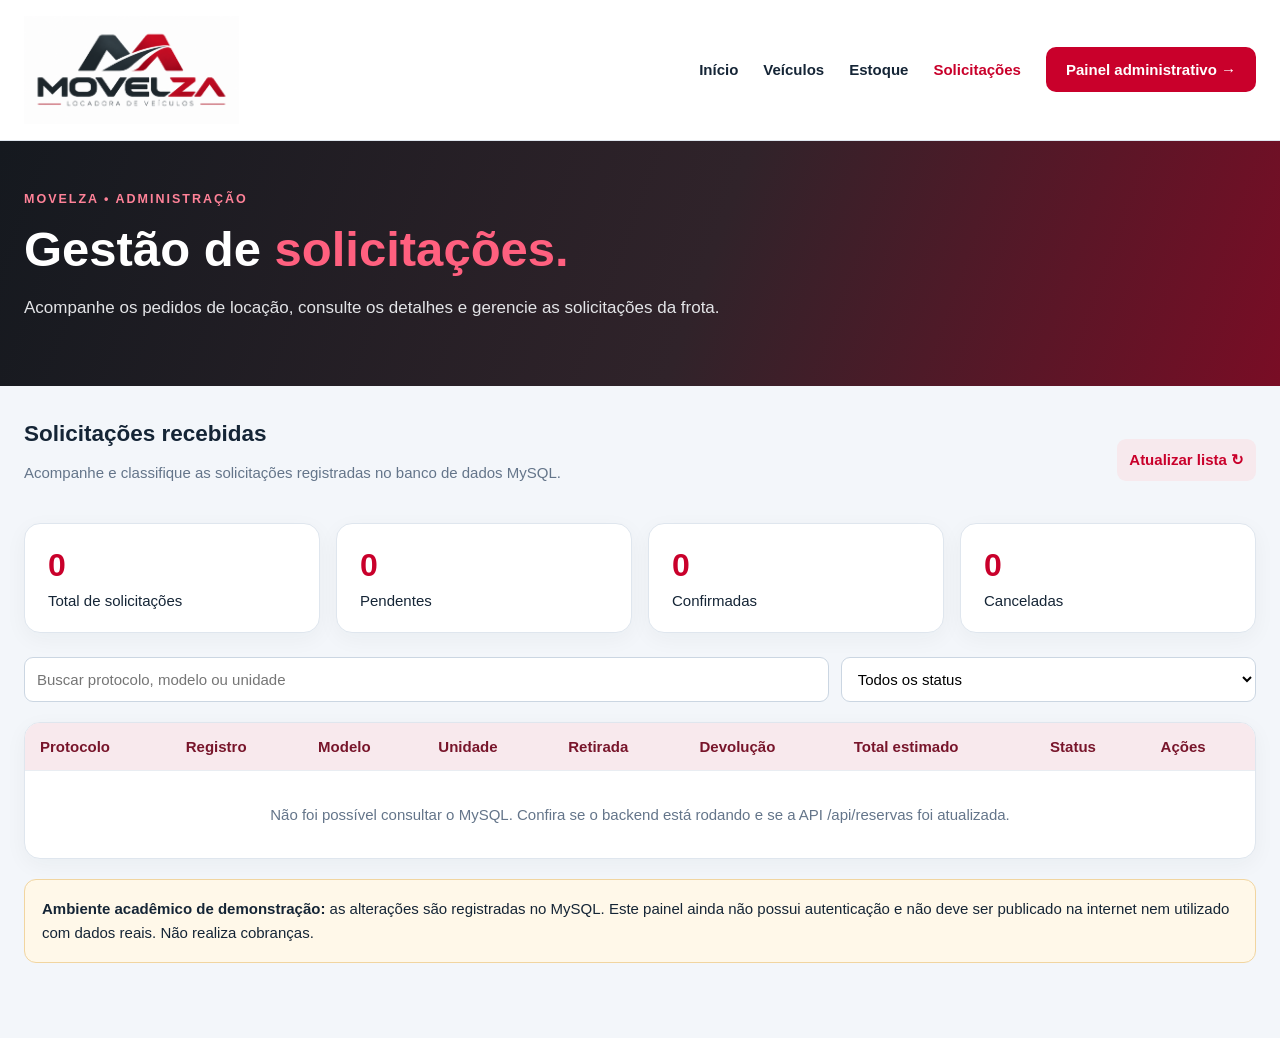
<file: frontend/reservas-admin.html>
<!DOCTYPE html>
<html lang="pt-BR">
<head>
  <meta charset="UTF-8">
  <meta name="viewport" content="width=device-width, initial-scale=1">
  <title>Solicitações de reserva | MOVELZA</title>

  <style>
    :root {
      --vermelho: #c9002b;
      --vermelho-escuro: #a90024;
      --grafite: #17212c;
      --texto: #152536;
      --cinza: #64758a;
      --fundo: #f3f6fa;
      --borda: #dfe6ee;
    }

    * {
      box-sizing: border-box;
    }

    body {
      margin: 0;
      font: 15px Arial, sans-serif;
      background: var(--fundo);
      color: var(--texto);
    }

    a {
      color: var(--vermelho);
      text-decoration: none;
    }

    a:hover {
      text-decoration: underline;
    }

    header {
      background: white;
      border-bottom: 1px solid var(--borda);
    }

    .cabecalho {
      max-width: 1350px;
      margin: auto;
      padding: 16px 24px;
      display: flex;
      align-items: center;
      justify-content: space-between;
      gap: 24px;
      flex-wrap: wrap;
    }

    .logo {
      display: flex;
      align-items: center;
      min-height: 80px;
    }

    .logo img {
      display: block;
      width: 215px;
      max-width: 100%;
      height: auto;
    }

    .logo-texto {
      color: var(--vermelho);
      font-size: 28px;
      font-weight: 900;
    }

    nav {
      display: flex;
      align-items: center;
      gap: 25px;
      flex-wrap: wrap;
    }

    nav a {
      font-weight: bold;
      color: var(--texto);
    }

    nav a.ativo {
      color: var(--vermelho);
    }

    .botao-nav {
      background: var(--vermelho);
      color: white;
      border-radius: 10px;
      padding: 14px 20px;
    }

    .botao-nav:hover {
      background: var(--vermelho-escuro);
      text-decoration: none;
    }

    .hero {
      background: linear-gradient(
        110deg,
        #15191f 0%,
        #30232a 55%,
        #790d25 100%
      );
      color: white;
      padding: 48px 24px;
    }

    .hero-conteudo {
      max-width: 1350px;
      margin: auto;
    }

    .hero small {
      color: #ff8298;
      font-weight: bold;
      letter-spacing: 2px;
    }

    .hero h1 {
      font-size: clamp(32px, 4vw, 49px);
      margin: 15px 0;
    }

    .hero h1 span {
      color: #ff607f;
    }

    .hero p {
      font-size: 17px;
      color: #e3e4e7;
      line-height: 1.6;
    }

    main {
      max-width: 1350px;
      margin: auto;
      padding: 35px 24px 60px;
    }

    .top {
      display: flex;
      justify-content: space-between;
      align-items: center;
      gap: 15px;
      flex-wrap: wrap;
    }

    h2 {
      margin: 0 0 8px;
    }

    .sub {
      color: var(--cinza);
      line-height: 1.5;
    }

    .cards {
      display: grid;
      grid-template-columns: repeat(4, 1fr);
      gap: 16px;
      margin: 24px 0;
    }

    .card,
    .panel {
      background: white;
      border: 1px solid var(--borda);
      border-radius: 16px;
      box-shadow: 0 6px 22px #1525360b;
    }

    .card {
      padding: 23px;
    }

    .card strong {
      display: block;
      font-size: 32px;
      color: var(--vermelho);
      margin-bottom: 8px;
    }

    .filters {
      display: flex;
      gap: 12px;
      flex-wrap: wrap;
      margin-bottom: 20px;
    }

    input,
    select,
    button {
      font: inherit;
      border-radius: 9px;
      padding: 12px;
    }

    input,
    select {
      background: white;
      border: 1px solid #cbd6e2;
    }

    input {
      flex: 2;
      min-width: 220px;
    }

    select {
      flex: 1;
      min-width: 170px;
    }

    button {
      background: var(--vermelho);
      color: white;
      border: 0;
      font-weight: bold;
      cursor: pointer;
    }

    button:hover {
      background: var(--vermelho-escuro);
    }

    button.secondary,
    button.close {
      background: #f7e9ed;
      color: var(--vermelho);
    }

    button.secondary:hover,
    button.close:hover {
      background: #f2d5dd;
    }

    .panel {
      overflow: hidden;
    }

    .scroll {
      overflow-x: auto;
    }

    table {
      border-collapse: collapse;
      width: 100%;
      min-width: 1050px;
    }

    th,
    td {
      padding: 15px;
      text-align: left;
      border-bottom: 1px solid #e9edf2;
    }

    th {
      background: #f8e9ed;
      color: #78152b;
    }

    tr:hover td {
      background: #fafbfc;
    }

    .tag {
      display: inline-block;
      border-radius: 30px;
      padding: 7px 11px;
      font-size: 12px;
      font-weight: bold;
      white-space: nowrap;
      background: #e9edf3;
    }

    .tag.confirmada {
      background: #e0f7e9;
      color: #167341;
    }

    .tag.recusada,
    .tag.cancelada {
      background: #fde8e8;
      color: #a12b2b;
    }

    .tag.pendente {
      background: #fff0d4;
      color: #805500;
    }

    .empty {
      text-align: center;
      padding: 35px;
      color: var(--cinza);
    }

    .note {
      padding: 17px;
      background: #fff8e9;
      border: 1px solid #f1d5a0;
      border-radius: 12px;
      margin-top: 20px;
      line-height: 1.6;
    }

    .dialog-backdrop {
      position: fixed;
      inset: 0;
      background: #071521bb;
      display: flex;
      justify-content: center;
      align-items: center;
      padding: 20px;
      z-index: 20;
    }

    [hidden] {
      display: none !important;
    }

    .dialog {
      background: white;
      width: min(700px, 100%);
      max-height: 90vh;
      overflow: auto;
      border-radius: 18px;
      padding: 26px;
    }

    .dialog-header {
      display: flex;
      justify-content: space-between;
      align-items: center;
      gap: 12px;
    }

    .details {
      display: grid;
      grid-template-columns: repeat(2, 1fr);
      gap: 13px;
      margin: 24px 0;
    }

    .detail {
      background: #f4f6f9;
      border-radius: 10px;
      padding: 13px;
      overflow-wrap: anywhere;
    }

    .detail small {
      display: block;
      color: var(--cinza);
      margin-bottom: 7px;
    }

    .actions {
      display: flex;
      align-items: center;
      gap: 10px;
      flex-wrap: wrap;
    }

    .actions select {
      flex: 1;
    }

    #feedback {
      margin-top: 15px;
      line-height: 1.5;
    }

    .sucesso {
      color: #176c43;
      font-weight: bold;
    }

    .falha {
      color: #a52323;
      font-weight: bold;
    }

    .menu-toggle { display: none; background: var(--vermelho); color: #fff; border: 0; border-radius: 9px; padding: 12px 17px; font-weight: bold; cursor: pointer; }

    @media (max-width: 850px) {
      .cabecalho { justify-content: space-between; }
      .menu-toggle { display: block; }
      #menuPrincipal { display: none; flex-basis: 100%; flex-direction: column; align-items: stretch; gap: 8px; }
      #menuPrincipal.aberto { display: flex; }
      #menuPrincipal a { padding: 11px; }
      .cards {
        grid-template-columns: repeat(2, 1fr);
      }


    }

    @media (max-width: 480px) {
      .cards,
      .details {
        grid-template-columns: 1fr;
      }

      .hero {
        padding: 35px 20px;
      }

      main {
        padding: 25px 15px;
      }

      .dialog {
        padding: 18px;
      }
    }
  </style>
</head>

<body>

<header>
  <div class="cabecalho">

    <a class="logo" href="index.html" aria-label="MOVELZA - Início">
      <img
        id="logoMovelza"
        src="img/logo-MOVELZA.png"
        alt="MOVELZA - Locadora de Veículos"
      >
      <span id="logoTexto" class="logo-texto" hidden>
        MOVELZA
      </span>
    </a>

    <button class="menu-toggle" id="menuToggle" type="button" aria-expanded="false" aria-controls="menuPrincipal">Menu ☰</button>
    <nav id="menuPrincipal">
      <a href="index.html">Início</a>
      <a href="veiculos.html">Veículos</a>
      <a href="estoque.html">Estoque</a>
      <a href="reservas-admin.html" class="ativo">
        Solicitações
      </a>
      <a href="admin.html" class="botao-nav">
        Painel administrativo →
      </a>
    </nav>

  </div>
</header>

<section class="hero">
  <div class="hero-conteudo">
    <small>MOVELZA • ADMINISTRAÇÃO</small>
    <h1>Gestão de <span>solicitações.</span></h1>
    <p>
      Acompanhe os pedidos de locação, consulte os detalhes
      e gerencie as solicitações da frota.
    </p>
  </div>
</section>

<main>

  <div class="top">
    <div>
      <h2>Solicitações recebidas</h2>
      <p class="sub">
        Acompanhe e classifique as solicitações
        registradas no banco de dados MySQL.
      </p>
    </div>

    <button class="secondary" id="atualizar" type="button">
      Atualizar lista ↻
    </button>
  </div>

  <section class="cards">
    <div class="card">
      <strong id="total">0</strong>
      Total de solicitações
    </div>

    <div class="card">
      <strong id="pendentes">0</strong>
      Pendentes
    </div>

    <div class="card">
      <strong id="aprovadas">0</strong>
      Confirmadas
    </div>

    <div class="card">
      <strong id="outras">0</strong>
      Canceladas
    </div>
  </section>

  <div class="filters">
    <input
      id="busca"
      type="search"
      placeholder="Buscar protocolo, modelo ou unidade"
    >

    <select id="filtro">
      <option value="">Todos os status</option>
      <option value="pendente">Pendente</option>
      <option value="confirmada">Aprovada (teste)</option>
      <option value="cancelada">Cancelada</option>
    </select>
  </div>

  <section class="panel">
    <div class="scroll">
      <table>
        <thead>
        <tr>
          <th>Protocolo</th>
          <th>Registro</th>
          <th>Modelo</th>
          <th>Unidade</th>
          <th>Retirada</th>
          <th>Devolução</th>
          <th>Total estimado</th>
          <th>Status</th>
          <th>Ações</th>
        </tr>
        </thead>

        <tbody id="linhas"></tbody>
      </table>
    </div>

    <div id="vazio" class="empty" hidden>
      Nenhuma solicitação encontrada.
    </div>
  </section>

  <p class="note">
    <strong>Ambiente acadêmico de demonstração:</strong>
    as alterações são registradas no MySQL. Este painel ainda não possui
    autenticação e não deve ser publicado na internet nem utilizado com dados reais.
    Não realiza cobranças.
  </p>

</main>

<div class="dialog-backdrop" id="fundo" hidden>
  <section
    class="dialog"
    role="dialog"
    aria-modal="true"
    aria-labelledby="titulo-modal"
  >

    <div class="dialog-header">
      <h2 id="titulo-modal">Detalhes da solicitação</h2>
      <button class="close" id="fechar" type="button">
        Fechar
      </button>
    </div>

    <div class="details" id="detalhes"></div>

    <div class="actions">
      <label for="novo-status">Situação:</label>

      <select id="novo-status">
        <option value="pendente">Pendente</option>
        <option value="confirmada">Aprovada (teste)</option>
        <option value="cancelada">Cancelada</option>
      </select>

      <button id="salvar" type="button">
        Salvar situação
      </button>
    </div>

    <p id="feedback" role="status"></p>

  </section>
</div>

<script>
  "use strict";
  const API = "http://localhost:8080/api/reservas";
  const $ = id => document.getElementById(id);
  const LABEL = {Pendente:"Pendente", Confirmada:"Confirmada", Cancelada:"Cancelada"};
  const dinheiro = n => n == null ? "—" : Number(n).toLocaleString("pt-BR", {style:"currency", currency:"BRL"});
  function data(valor) {
    if (!valor) return "—";
    const d = new Date(valor);
    return isNaN(d.getTime()) ? "—" : d.toLocaleString("pt-BR");
  }
  let solicitacoes = [];
  let selecionado = null;

  (function configurarLogo() {
    const logo = $("logoMovelza"), texto = $("logoTexto");
    const caminhos = ["img/logo-MOVELZA.png"];
    let i = 0;
    logo.addEventListener("error", () => {
      if (++i < caminhos.length) logo.src = caminhos[i];
      else { logo.hidden = true; texto.hidden = false; }
    });
  })();

  async function carregar() {
    try {
      const resposta = await fetch(API, {cache:"no-store"});
      if (!resposta.ok) throw new Error("HTTP " + resposta.status);
      const dados = await resposta.json();
      if (!Array.isArray(dados)) throw new Error("Formato inesperado");
      solicitacoes = dados;
      render();
    } catch (erro) {
      console.error(erro);
      $("vazio").hidden = false;
      $("vazio").textContent = "Não foi possível consultar o MySQL. Confira se o backend está rodando e se a API /api/reservas foi atualizada.";
      $("linhas").replaceChildren();
    }
  }
  function td(tr, valor) {
    const c = document.createElement("td");
    c.textContent = String(valor ?? "—");
    tr.appendChild(c);
    return c;
  }
  function render() {
    $("total").textContent = solicitacoes.length;
    $("pendentes").textContent = solicitacoes.filter(r => r.status === "Pendente").length;
    $("aprovadas").textContent = solicitacoes.filter(r => r.status === "Confirmada").length;
    $("outras").textContent = solicitacoes.filter(r => r.status === "Cancelada").length;
    const termo = $("busca").value.trim().toLowerCase();
    const filtro = $("filtro").value.toLowerCase();
    const dados = solicitacoes.filter(r =>
      (!filtro || String(r.status).toLowerCase() === filtro) &&
      [r.id, r.nome, r.modelo, r.unidade].some(v => String(v ?? "").toLowerCase().includes(termo))
    );
    $("linhas").replaceChildren();
    $("vazio").hidden = dados.length > 0;
    $("vazio").textContent = "Nenhuma solicitação encontrada.";
    for (const r of dados) {
      const tr = document.createElement("tr");
      [r.id, data(r.criadoEm), r.modelo, r.unidade, data(r.retirada), data(r.devolucao), dinheiro(r.total)]
        .forEach(v => td(tr,v));
      const c = td(tr, "");
      const tag = document.createElement("span");
      tag.className = "tag " + String(r.status).toLowerCase();
      tag.textContent = LABEL[r.status] || r.status;
      c.appendChild(tag);
      const a = td(tr, "");
      const b = document.createElement("button");
      b.type = "button"; b.textContent = "Ver detalhes";
      b.addEventListener("click", () => abrir(r.id));
      a.appendChild(b);
      $("linhas").appendChild(tr);
    }
  }
  function detalhe(label, valor) {
    const e = document.createElement("div"); e.className = "detail";
    const s = document.createElement("small"); s.textContent = label;
    const b = document.createElement("strong"); b.textContent = String(valor ?? "—");
    e.append(s,b); $("detalhes").appendChild(e);
  }
  function abrir(id) {
    const r = solicitacoes.find(x => x.id === id);
    if (!r) return;
    selecionado = id;
    $("detalhes").replaceChildren();
    [["Solicitação",r.id],["Cliente",r.nome],["Modelo",r.modelo],["Unidade",r.unidade],
      ["Retirada",data(r.retirada)],["Devolução",data(r.devolucao)],
      ["Local de retirada",r.localRetirada],["Local de devolução",r.localDevolucao],
      ["Diárias",r.dias],["Valor da diária",dinheiro(r.diaria)],
      ["Total",dinheiro(r.total)],["Registro",data(r.criadoEm)]]
      .forEach(par => detalhe(par[0],par[1]));
    $("novo-status").value = String(r.status).toLowerCase();
    $("feedback").textContent = "";
    $("fundo").hidden = false;
  }
  function fechar() { $("fundo").hidden = true; selecionado = null; }
  $("salvar").addEventListener("click", async () => {
    if (selecionado == null) return;
    const botao = $("salvar");
    botao.disabled = true;
    $("feedback").textContent = "Salvando no MySQL...";
    try {
      const resposta = await fetch(`${API}/${selecionado}/status`, {
        method:"PATCH", headers:{"Content-Type":"application/json"},
        body:JSON.stringify({status:$("novo-status").value})
      });
      if (!resposta.ok) throw new Error(resposta.status === 409 ? "Conflito: veículo indisponível ou reserva no mesmo período." : `Erro HTTP ${resposta.status}`);
      $("feedback").textContent = "Status atualizado no MySQL com sucesso.";
      $("feedback").className = "sucesso";
      await carregar();
    } catch (erro) {
      $("feedback").textContent = "Não foi possível salvar: " + erro.message;
      $("feedback").className = "falha";
    } finally { botao.disabled = false; }
  });
  $("fechar").addEventListener("click", fechar);
  $("fundo").addEventListener("click", e => {if (e.target === $("fundo")) fechar();});
  document.addEventListener("keydown", e => {if (e.key === "Escape") fechar();});
  $("busca").addEventListener("input", render);
  $("filtro").addEventListener("change", render);
  $("atualizar").addEventListener("click", carregar);
  const menuToggle = $("menuToggle");
  const menuPrincipal = $("menuPrincipal");
  menuToggle.addEventListener("click", () => {
    const aberto = menuPrincipal.classList.toggle("aberto");
    menuToggle.setAttribute("aria-expanded", String(aberto));
  });
  carregar();
</script>

</body>
</html>
</file>
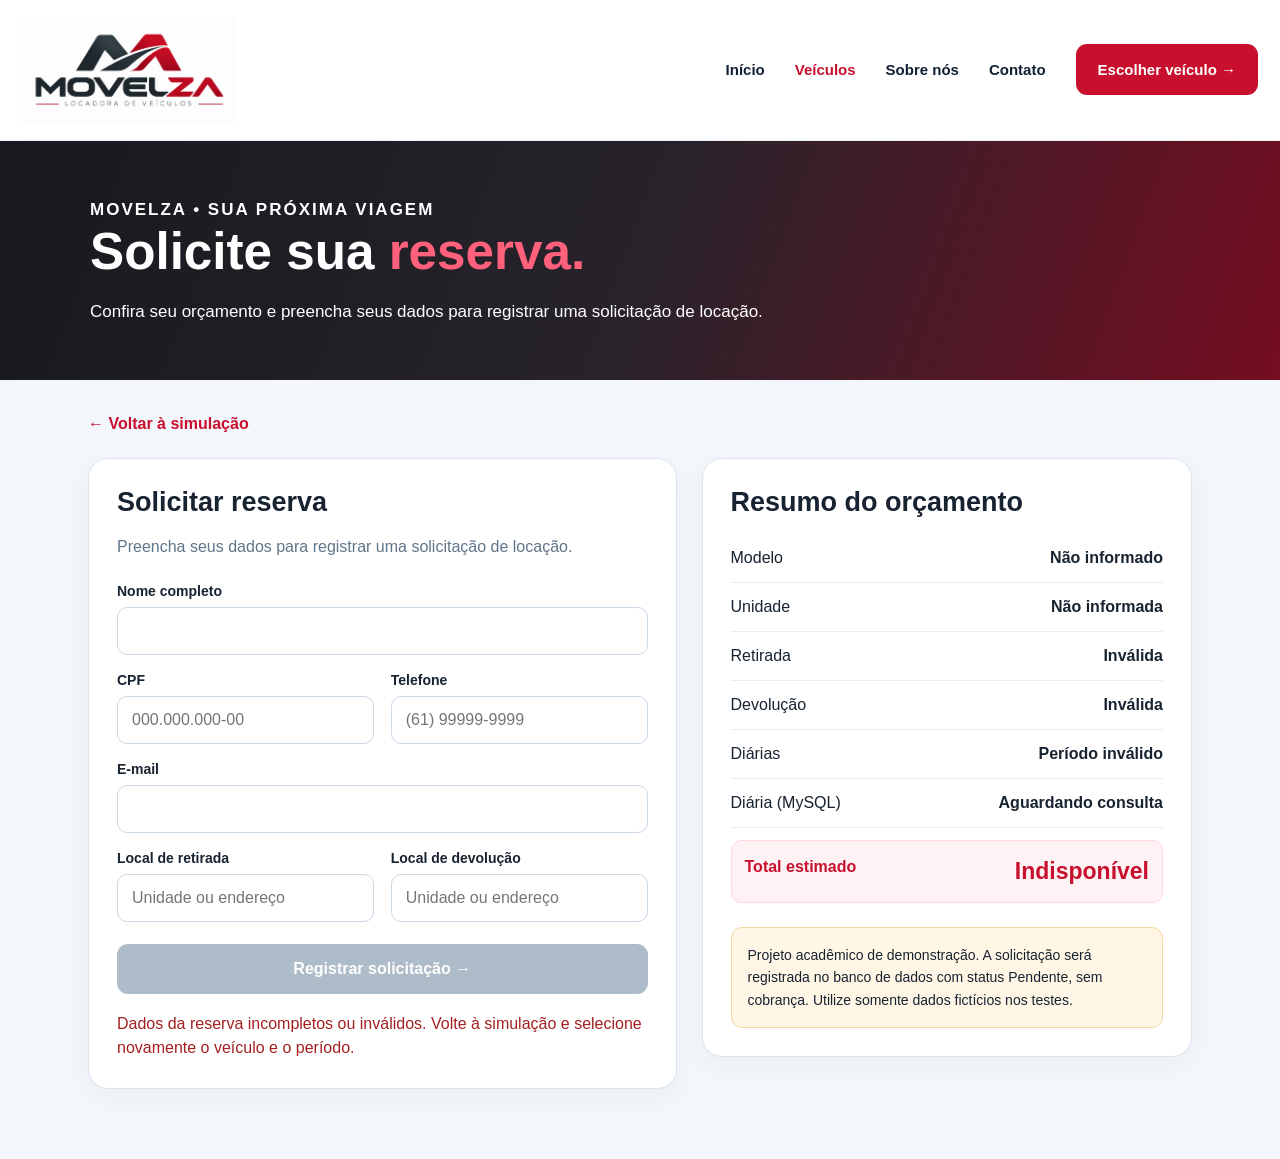
<file: frontend/solicitacao.html>
<!DOCTYPE html>
<html lang="pt-BR">
<head>
  <meta charset="UTF-8">
  <meta name="viewport" content="width=device-width, initial-scale=1.0">
  <title>Solicitação de reserva | MOVELZA</title>

  <style>
    :root {
      --vermelho: #c8102e;
      --vermelho-escuro: #a70d26;
      --rosa: #ff607b;
      --grafite: #17191f;
      --texto: #172330;
      --cinza: #60758a;
      --fundo: #f3f6fa;
      --borda: #dce5ee;
    }

    * {
      box-sizing: border-box;
    }

    body {
      margin: 0;
      background: var(--fundo);
      color: var(--texto);
      font-family: Arial, sans-serif;
    }

    a {
      color: var(--vermelho);
      text-decoration: none;
    }

    a:hover {
      text-decoration: underline;
    }

    /* CABEÇALHO */

    .cabecalho {
      background: #fff;
      border-bottom: 1px solid #edf0f4;
    }

    .cabecalho-conteudo {
      max-width: 1320px;
      margin: auto;
      padding: 16px 22px;
      display: flex;
      align-items: center;
      justify-content: space-between;
      gap: 25px;
    }

    .logo img {
      display: block;
      width: 215px;
      max-width: 100%;
      height: auto;
    }

    .menu {
      display: flex;
      align-items: center;
      gap: 30px;
      flex-wrap: wrap;
    }

    .menu a {
      color: #102033;
      font-size: 15px;
      font-weight: bold;
    }

    .menu a:hover,
    .menu a.ativo {
      color: var(--vermelho);
      text-decoration: none;
    }

    .menu .botao-menu {
      background: var(--vermelho);
      color: white;
      padding: 17px 22px;
      border-radius: 11px;
    }

    .menu .botao-menu:hover {
      background: var(--vermelho-escuro);
      color: white;
    }

    /* BANNER */

    .banner {
      background: linear-gradient(
        110deg,
        #17191f 0%,
        #28232b 50%,
        #750d21 100%
      );
      color: white;
      padding: 55px 22px;
    }

    .banner-conteudo {
      max-width: 1100px;
      margin: auto;
    }

    .banner-etiqueta {
      margin: 0 0 16px;
      color: #ff8397;
      font-size: 13px;
      font-weight: bold;
      letter-spacing: 2px;
      text-transform: uppercase;
    }

    .banner h1 {
      font-size: clamp(32px, 4vw, 52px);
      margin: 0 0 16px;
      line-height: 1.15;
    }

    .banner h1 span {
      color: var(--rosa);
    }

    .banner p {
      color: #fff;
      font-size: 17px;
      line-height: 1.6;
      margin: 0;
    }

    /* CONTEÚDO */

    main {
      max-width: 1140px;
      margin: 35px auto 70px;
      padding: 0 18px;
    }

    .voltar {
      display: inline-block;
      margin-bottom: 25px;
      font-weight: bold;
    }

    .grid {
      display: grid;
      grid-template-columns: 1.2fr 1fr;
      gap: 25px;
      align-items: start;
    }

    .card {
      background: white;
      border: 1px solid var(--borda);
      border-radius: 20px;
      padding: 28px;
      box-shadow: 0 8px 24px rgba(15, 30, 45, 0.04);
    }

    .card h2 {
      margin: 0 0 16px;
      font-size: 27px;
    }

    .descricao {
      color: var(--cinza);
      line-height: 1.6;
      margin-bottom: 24px;
    }

    /* FORMULÁRIO */

    .fields {
      display: grid;
      grid-template-columns: 1fr 1fr;
      gap: 17px;
    }

    .field {
      display: flex;
      flex-direction: column;
      gap: 8px;
    }

    .full {
      grid-column: 1 / -1;
    }

    label {
      font-size: 14px;
      font-weight: bold;
    }

    input {
      width: 100%;
      padding: 14px;
      border: 1px solid #cbd8e6;
      border-radius: 10px;
      font: inherit;
      outline: none;
      transition: border-color .2s, box-shadow .2s;
    }

    input:focus {
      border-color: var(--vermelho);
      box-shadow: 0 0 0 3px rgba(200, 16, 46, 0.1);
    }

    button {
      width: 100%;
      margin-top: 22px;
      padding: 16px;
      background: var(--vermelho);
      color: white;
      border: none;
      border-radius: 11px;
      font-size: 16px;
      font-weight: bold;
      cursor: pointer;
    }

    button:hover:not(:disabled) {
      background: var(--vermelho-escuro);
    }

    button:disabled {
      background: #aebbc8;
      cursor: not-allowed;
    }

    /* ORÇAMENTO */

    .line {
      display: flex;
      justify-content: space-between;
      gap: 16px;
      padding: 15px 0;
      border-bottom: 1px solid #e7edf3;
    }

    .line strong {
      text-align: right;
    }

    .line.total {
      background: #fff2f4;
      padding: 17px 13px;
      margin-top: 12px;
      border-radius: 10px;
      border: 1px solid #ffd7df;
      color: var(--vermelho);
      font-weight: bold;
    }

    .line.total strong {
      font-size: 23px;
    }

    .notice {
      background: #fff6e6;
      border: 1px solid #f4d89f;
      padding: 16px;
      border-radius: 11px;
      margin-top: 24px;
      line-height: 1.6;
      font-size: 14px;
    }

    .success {
      background: #e6f8ef;
      border: 1px solid #a4dec0;
      padding: 16px;
      border-radius: 10px;
      margin-top: 18px;
      line-height: 1.5;
    }

    .error {
      color: #a32020;
      margin-top: 18px;
      line-height: 1.5;
    }

    /* RESPONSIVIDADE */

    @media (max-width: 850px) {
      .cabecalho-conteudo {
        flex-direction: column;
      }

      .menu {
        justify-content: center;
        gap: 18px;
      }

      .grid {
        grid-template-columns: 1fr;
      }
    }

    @media (max-width: 550px) {
      .fields {
        grid-template-columns: 1fr;
      }

      .card {
        padding: 20px;
      }

      .logo img {
        width: 190px;
      }

      .menu .botao-menu {
        padding: 12px 15px;
      }

      .banner {
        padding: 42px 18px;
      }
    }

    .menu-toggle {
      display: none;
      width: auto;
      margin: 0;
      padding: 11px 16px;
      border-radius: 10px;
      font-size: 14px;
    }

    @media (max-width: 850px) {
      .cabecalho-conteudo { flex-direction: row; flex-wrap: wrap; }
      .menu-toggle { display: block; }
      .menu { display: none; width: 100%; flex-direction: column; align-items: stretch; gap: 0; }
      .menu.aberto { display: flex; }
      .menu a { padding: 12px 8px; }
      .menu .botao-menu { text-align: center; margin-top: 8px; }
    }
  </style>
</head>

<body>

<!-- CABEÇALHO -->

<header class="cabecalho">
  <div class="cabecalho-conteudo">

    <a class="logo" href="index.html">
      <img
        src="img/logo-MOVELZA.png"
        alt="MOVELZA - Locadora de Veículos"
      >
    </a>

    <button class="menu-toggle" id="menu-toggle" type="button" aria-controls="menu-principal" aria-expanded="false">☰ Menu</button>

    <nav class="menu" id="menu-principal">
      <a href="index.html">Início</a>
      <a href="veiculos.html" class="ativo">Veículos</a>
      <a href="index.html#sobre">Sobre nós</a>
      <a href="index.html#contato">Contato</a>
      <a href="veiculos.html" class="botao-menu">
        Escolher veículo →
      </a>
    </nav>

  </div>
</header>

<!-- BANNER -->

<section class="banner">
  <div class="banner-conteudo">
    <p class="banner-etiqueta">
      MOVELZA • SUA PRÓXIMA VIAGEM
    </p>

    <h1>
      Solicite sua <span>reserva.</span>
    </h1>

    <p>
      Confira seu orçamento e preencha seus dados
      para registrar uma solicitação de locação.
    </p>
  </div>
</section>

<!-- CONTEÚDO -->

<main>

  <a
    class="voltar"
    id="voltar"
    href="veiculos.html"
  >
    ← Voltar à simulação
  </a>

  <div class="grid">

    <!-- FORMULÁRIO -->

    <section class="card">

      <h2>Solicitar reserva</h2>

      <p class="descricao">
        Preencha seus dados para registrar uma
        solicitação de locação.
      </p>

      <form id="formulario">

        <div class="fields">

          <div class="field full">
            <label for="nome">Nome completo</label>
            <input
              id="nome"
              autocomplete="name"
              minlength="3"
              required
            >
          </div>

          <div class="field">
            <label for="cpf">CPF</label>
            <input
              id="cpf"
              inputmode="numeric"
              placeholder="000.000.000-00"
              maxlength="14"
              required
            >
          </div>

          <div class="field">
            <label for="telefone">Telefone</label>
            <input
              id="telefone"
              type="tel"
              autocomplete="tel"
              placeholder="(61) 99999-9999"
              required
            >
          </div>

          <div class="field full">
            <label for="email">E-mail</label>
            <input
              id="email"
              type="email"
              autocomplete="email"
              required
            >
          </div>

          <div class="field">
            <label for="localRetirada">
              Local de retirada
            </label>
            <input
              id="localRetirada"
              placeholder="Unidade ou endereço"
              required
            >
          </div>

          <div class="field">
            <label for="localDevolucao">
              Local de devolução
            </label>
            <input
              id="localDevolucao"
              placeholder="Unidade ou endereço"
              required
            >
          </div>

        </div>

        <button id="enviar" type="submit" disabled>
          Registrar solicitação →
        </button>

      </form>

      <div id="mensagem" aria-live="polite"></div>

    </section>

    <!-- RESUMO -->

    <aside class="card">

      <h2>Resumo do orçamento</h2>

      <div id="resumo"></div>

      <div class="notice">
        Projeto acadêmico de demonstração. A solicitação será registrada no banco de dados com status Pendente, sem cobrança. Utilize somente dados fictícios nos testes.
      </div>

    </aside>

  </div>

</main>



<script>
  (function () {
    'use strict';
    const API = 'http://localhost:8080/api';
    const menuToggle = document.getElementById('menu-toggle');
    const menuPrincipal = document.getElementById('menu-principal');
    menuToggle.addEventListener('click', () => {
      const aberto = menuPrincipal.classList.toggle('aberto');
      menuToggle.setAttribute('aria-expanded', String(aberto));
    });
    const params = new URLSearchParams(window.location.search);
    const categoria = params.get('categoria') || '';
    const modelo = params.get('modelo') || '';
    const unidade = params.get('unidade') || '';
    const inicio = params.get('retirada') || '';
    const fim = params.get('devolucao') || '';
    const resumo = document.getElementById('resumo');
    const mensagem = document.getElementById('mensagem');
    const botao = document.getElementById('enviar');
    const formulario = document.getElementById('formulario');
    document.getElementById('voltar').href = 'reserva.html?' + new URLSearchParams({categoria, modelo});

    let veiculo = null;
    let enviado = false;
    let dias = 0;
    const retirada = new Date(inicio);
    const devolucao = new Date(fim);
    const datasValidas = Boolean(
      inicio && fim && Number.isFinite(retirada.getTime()) &&
      Number.isFinite(devolucao.getTime()) &&
      retirada > new Date() && devolucao > retirada
    );
    if (datasValidas) {
      dias = Math.max(1, Math.ceil((devolucao - retirada) / 86400000));
    }

    function moeda(valor) {
      return Number(valor).toLocaleString('pt-BR', {style: 'currency', currency: 'BRL'});
    }
    function linha(rotulo, valor, destaque = false) {
      const div = document.createElement('div');
      div.className = destaque ? 'line total' : 'line';
      const chave = document.createElement('span');
      chave.textContent = rotulo;
      const conteudo = document.createElement('strong');
      conteudo.textContent = valor;
      div.append(chave, conteudo);
      resumo.append(div);
    }
    function mostrarErro(texto) {
      mensagem.className = 'error';
      mensagem.textContent = texto;
    }
    function atualizarResumo() {
      resumo.replaceChildren();
      linha('Modelo', veiculo ? veiculo.modelo : modelo || 'Não informado');
      linha('Unidade', unidade || 'Não informada');
      linha('Retirada', datasValidas ? retirada.toLocaleString('pt-BR') : 'Inválida');
      linha('Devolução', datasValidas ? devolucao.toLocaleString('pt-BR') : 'Inválida');
      linha('Diárias', dias ? String(dias) : 'Período inválido');
      linha('Diária (MySQL)', veiculo ? moeda(veiculo.valorDiaria) : 'Aguardando consulta');
      linha('Total estimado', veiculo && dias ? moeda(Number(veiculo.valorDiaria) * dias) : 'Indisponível', true);
    }
    function cpfValido(valor) {
      const n = valor.replace(/\D/g, '');
      if (n.length !== 11 || /^(\d)\1+$/.test(n)) return false;
      for (let t = 9; t < 11; t++) {
        let soma = 0;
        for (let i = 0; i < t; i++) soma += Number(n[i]) * (t + 1 - i);
        const d = (soma * 10) % 11;
        if ((d === 10 ? 0 : d) !== Number(n[t])) return false;
      }
      return true;
    }
    async function iniciar() {
      atualizarResumo();
      botao.disabled = true;
      if (!unidade || !datasValidas) {
        mostrarErro('Dados da reserva incompletos ou inválidos. Volte à simulação e selecione novamente o veículo e o período.');
        return;
      }
      try {
        const resposta = await fetch(API + '/veiculos', {cache: 'no-store'});
        if (!resposta.ok) throw new Error('API indisponível');
        const lista = await resposta.json();
        if (!Array.isArray(lista)) throw new Error('Resposta inesperada');
        const encontrado = lista.find(item => item.id === unidade);
        if (!encontrado || (modelo && encontrado.modelo !== modelo)) {
          mostrarErro('O veículo selecionado não foi encontrado no MySQL. Volte à seleção de veículos.');
          return;
        }
        if (String(encontrado.status || '').toLowerCase() !== 'disponivel') {
          mostrarErro('Esta unidade não está disponível no estoque. Escolha outra unidade.');
          return;
        }
        if (!(Number(encontrado.valorDiaria) > 0)) throw new Error('Diária inválida');
        veiculo = encontrado;
        atualizarResumo();
        mensagem.textContent = '';
        botao.disabled = false;
      } catch (erro) {
        mostrarErro('Não foi possível consultar o backend. Confirme que o movelza-backend está executando no IntelliJ.');
      }
    }
    formulario.addEventListener('submit', async function (evento) {
      evento.preventDefault();
      if (!veiculo || enviado || botao.disabled) return;
      const cpf = document.getElementById('cpf').value.trim();
      if (!cpfValido(cpf)) {
        mostrarErro('Confira o CPF informado. Para testes, utilize somente dados fictícios.');
        return;
      }
      if (!datasValidas || retirada <= new Date()) {
        mostrarErro('O período selecionado expirou. Faça uma nova simulação.');
        return;
      }
      const dados = {
        nome: document.getElementById('nome').value.trim(),
        cpf,
        telefone: document.getElementById('telefone').value.trim(),
        email: document.getElementById('email').value.trim(),
        localRetirada: document.getElementById('localRetirada').value.trim(),
        localDevolucao: document.getElementById('localDevolucao').value.trim(),
        veiculoId: unidade,
        retirada: inicio.length === 16 ? inicio + ':00' : inicio,
        devolucao: fim.length === 16 ? fim + ':00' : fim
      };
      botao.disabled = true;
      botao.textContent = 'Registrando solicitação...';
      mensagem.textContent = '';
      try {
        const resposta = await fetch(API + '/reservas', {
          method: 'POST',
          headers: {'Content-Type': 'application/json'},
          body: JSON.stringify(dados)
        });
        if (!resposta.ok) {
          if (resposta.status === 409) {
            throw new Error('O veículo já possui reserva neste período ou está indisponível. Escolha outro período ou veículo.');
          }
          if (resposta.status === 400) throw new Error('Dados inválidos. Confira os campos e o período da reserva.');
          throw new Error('O servidor não conseguiu registrar a solicitação (HTTP ' + resposta.status + ').');
        }
        const resultado = await resposta.json();
        enviado = true;
        mensagem.className = 'success';
        mensagem.textContent = 'Solicitação nº ' + resultado.id + ' registrada no MySQL! Status: ' + resultado.status + '. Total: ' + moeda(resultado.valorTotal) + '. Esta solicitação ainda não está confirmada.';
        botao.textContent = 'Solicitação registrada';
        linha('Total registrado no MySQL', moeda(resultado.valorTotal), true);
      } catch (erro) {
        mostrarErro(erro.message || 'Falha na comunicação com o servidor.');
        botao.disabled = false;
        botao.textContent = 'Registrar solicitação →';
      }
    });
    iniciar();
  })();
</script>

</body>
</html>
</file>
